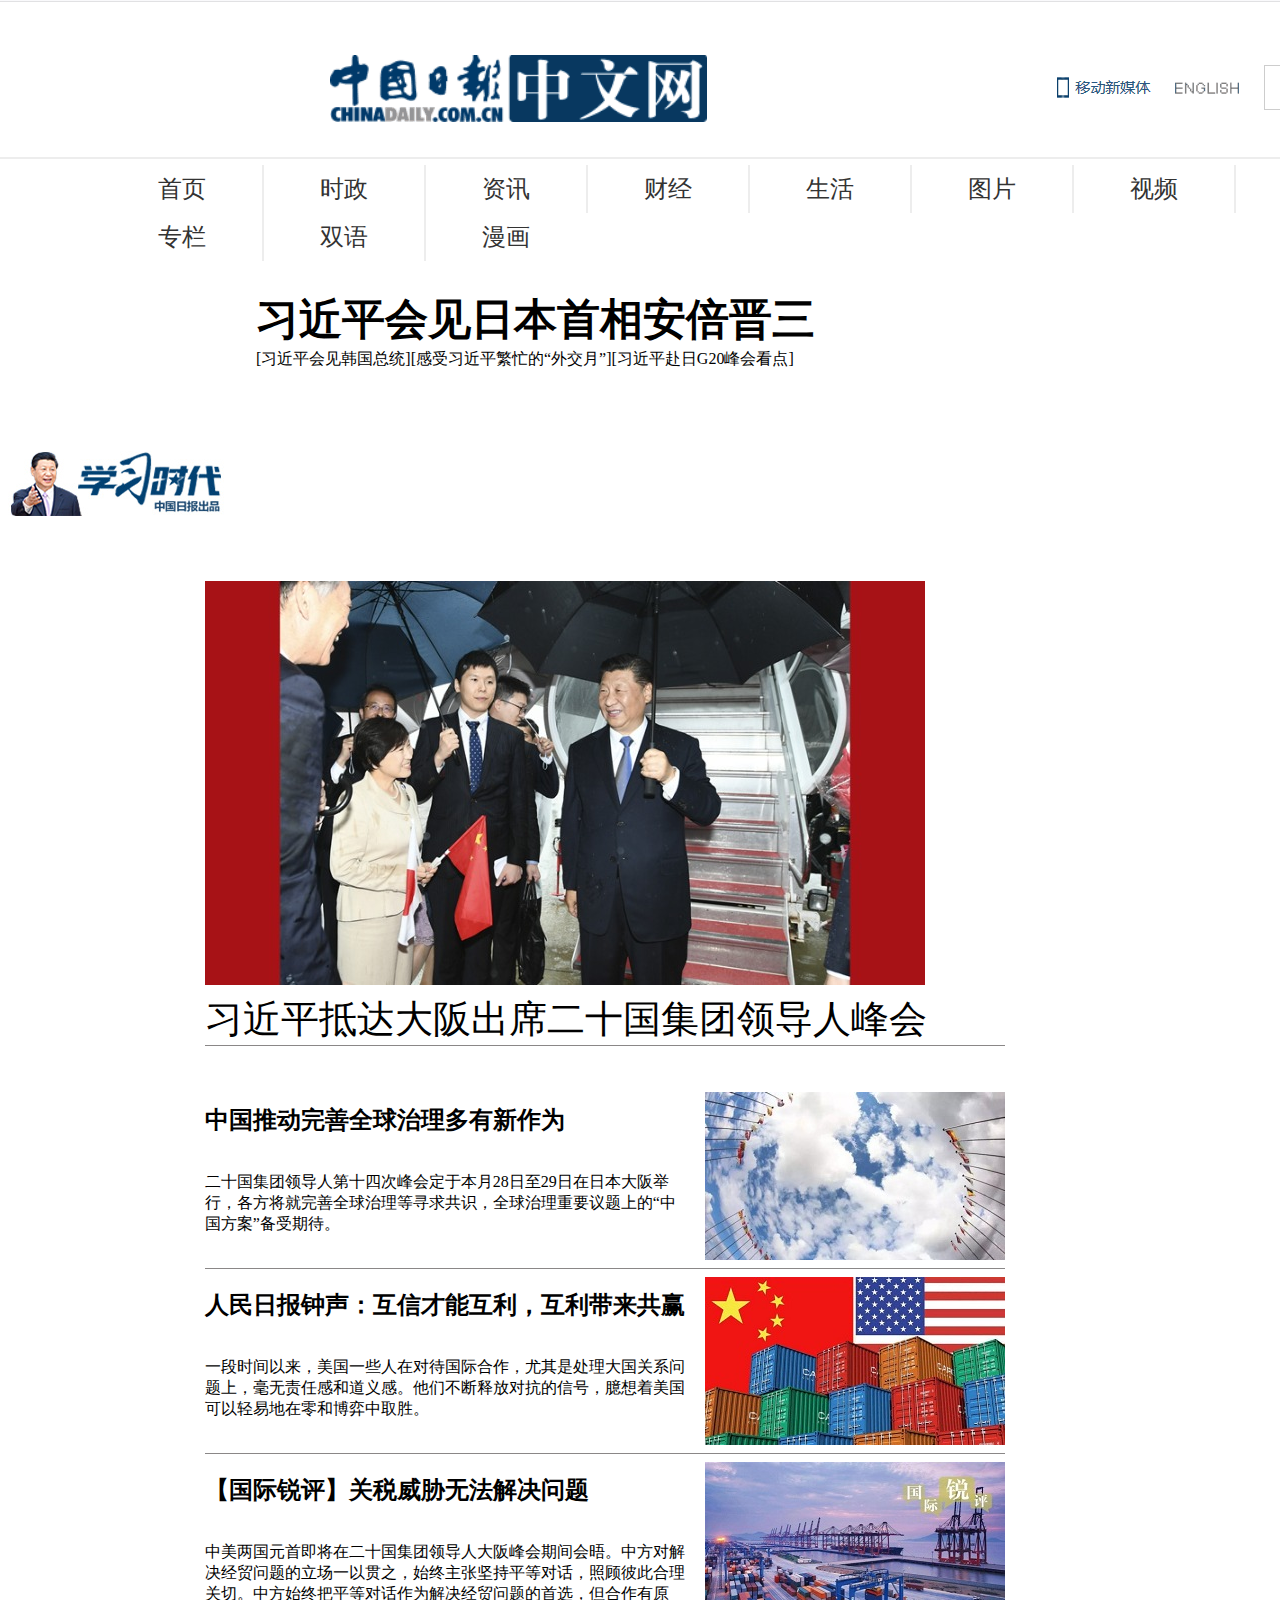
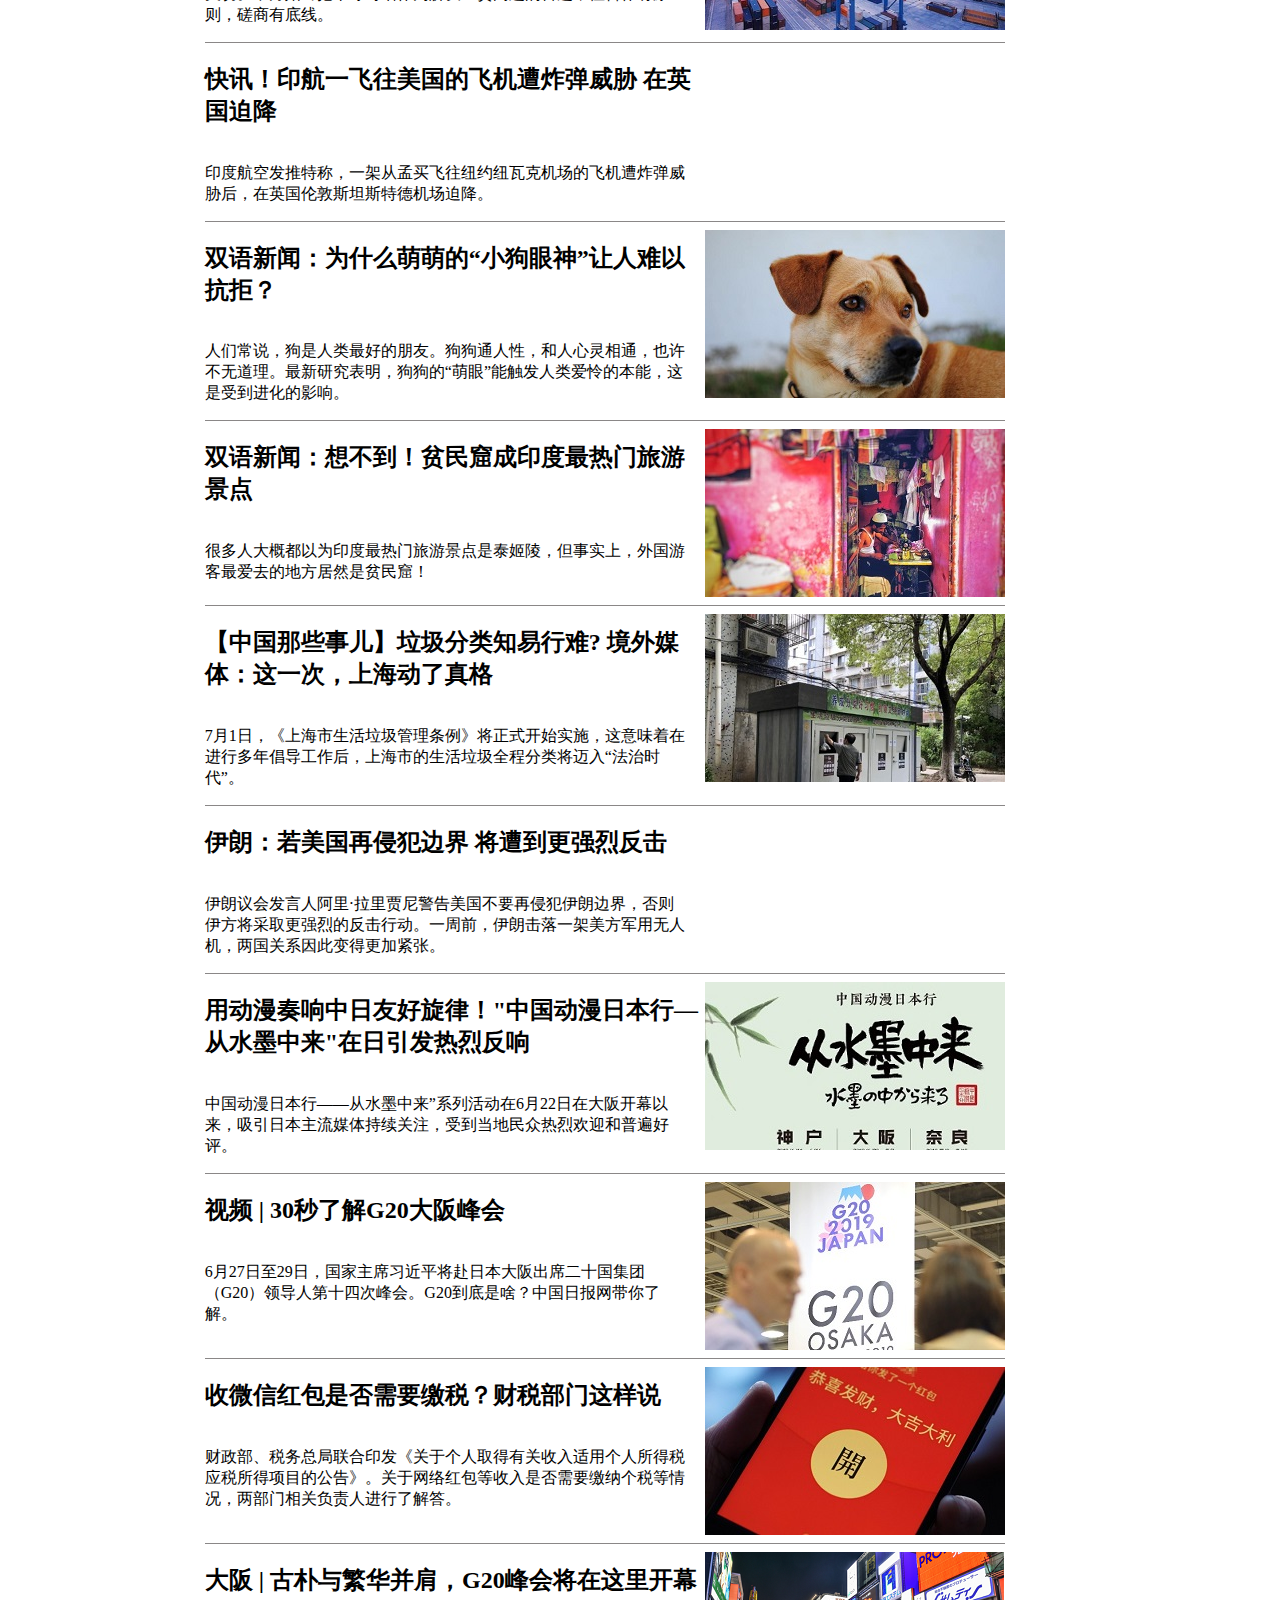
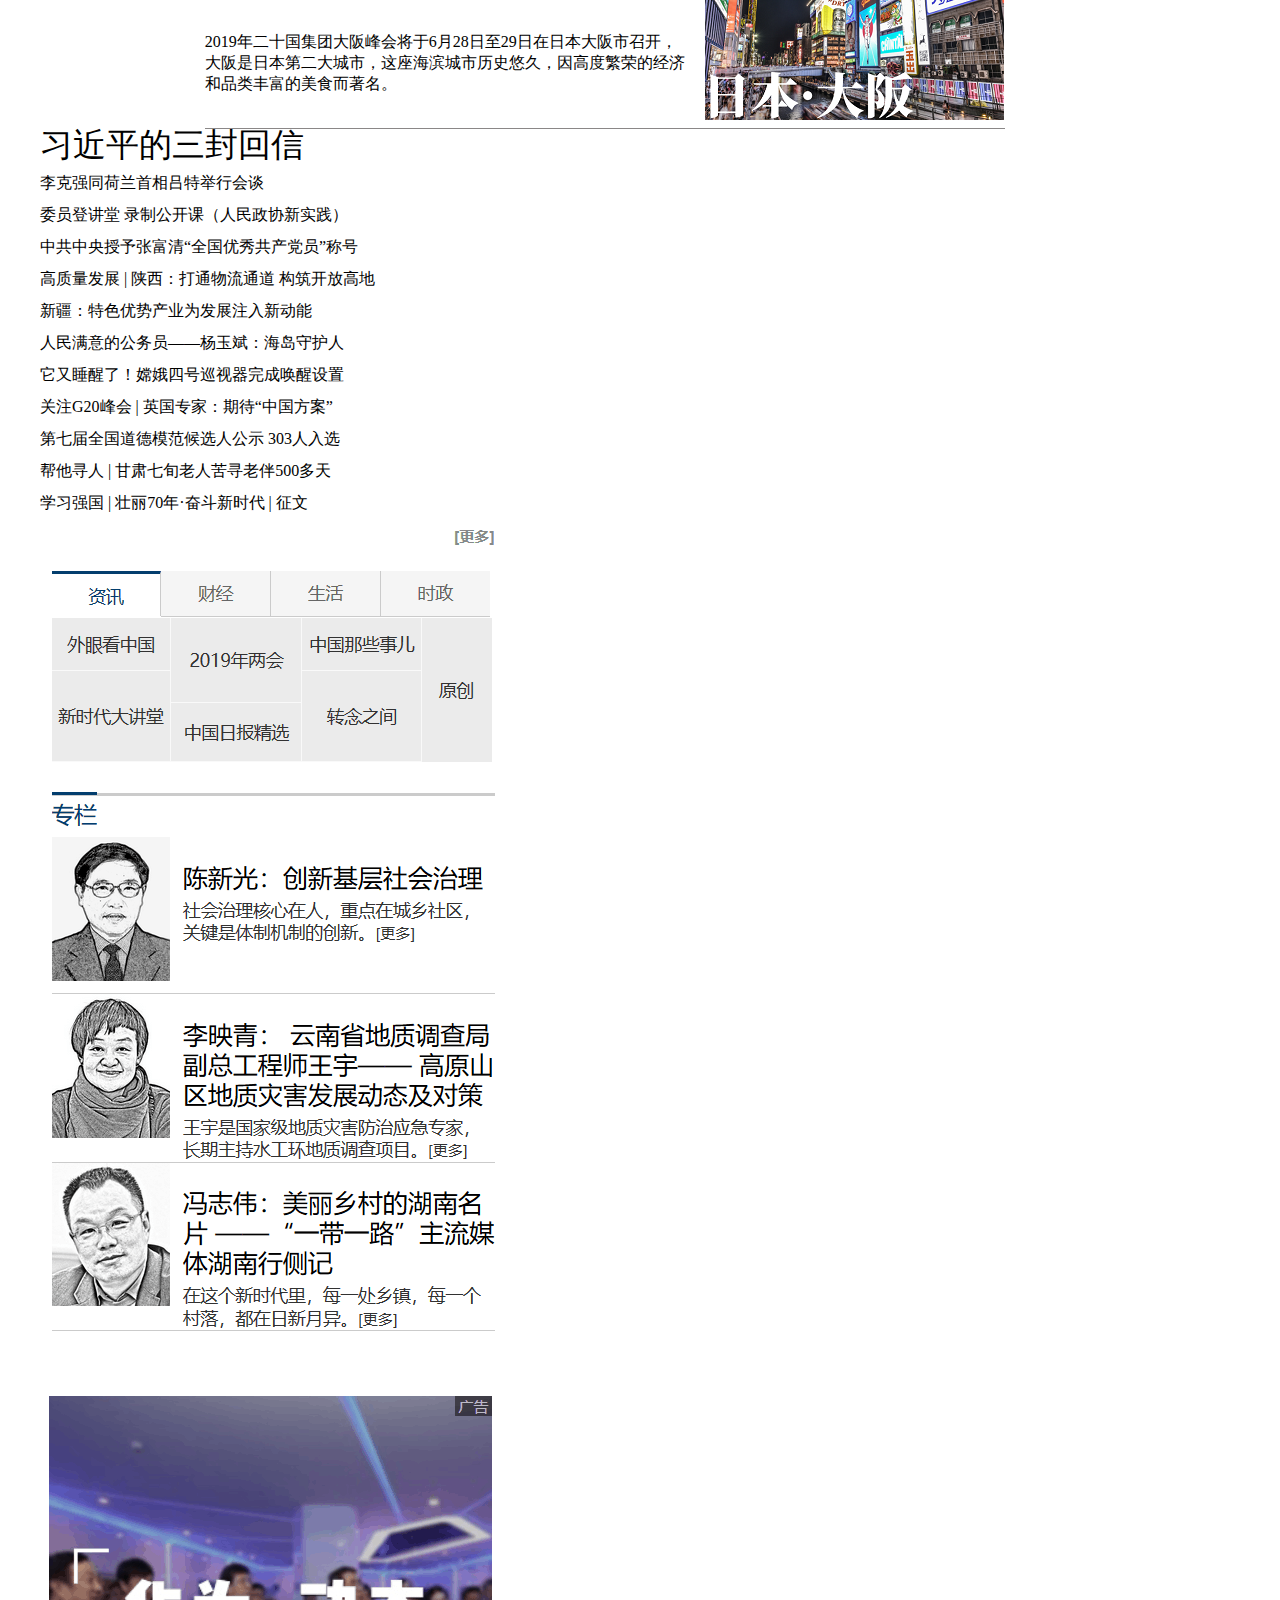
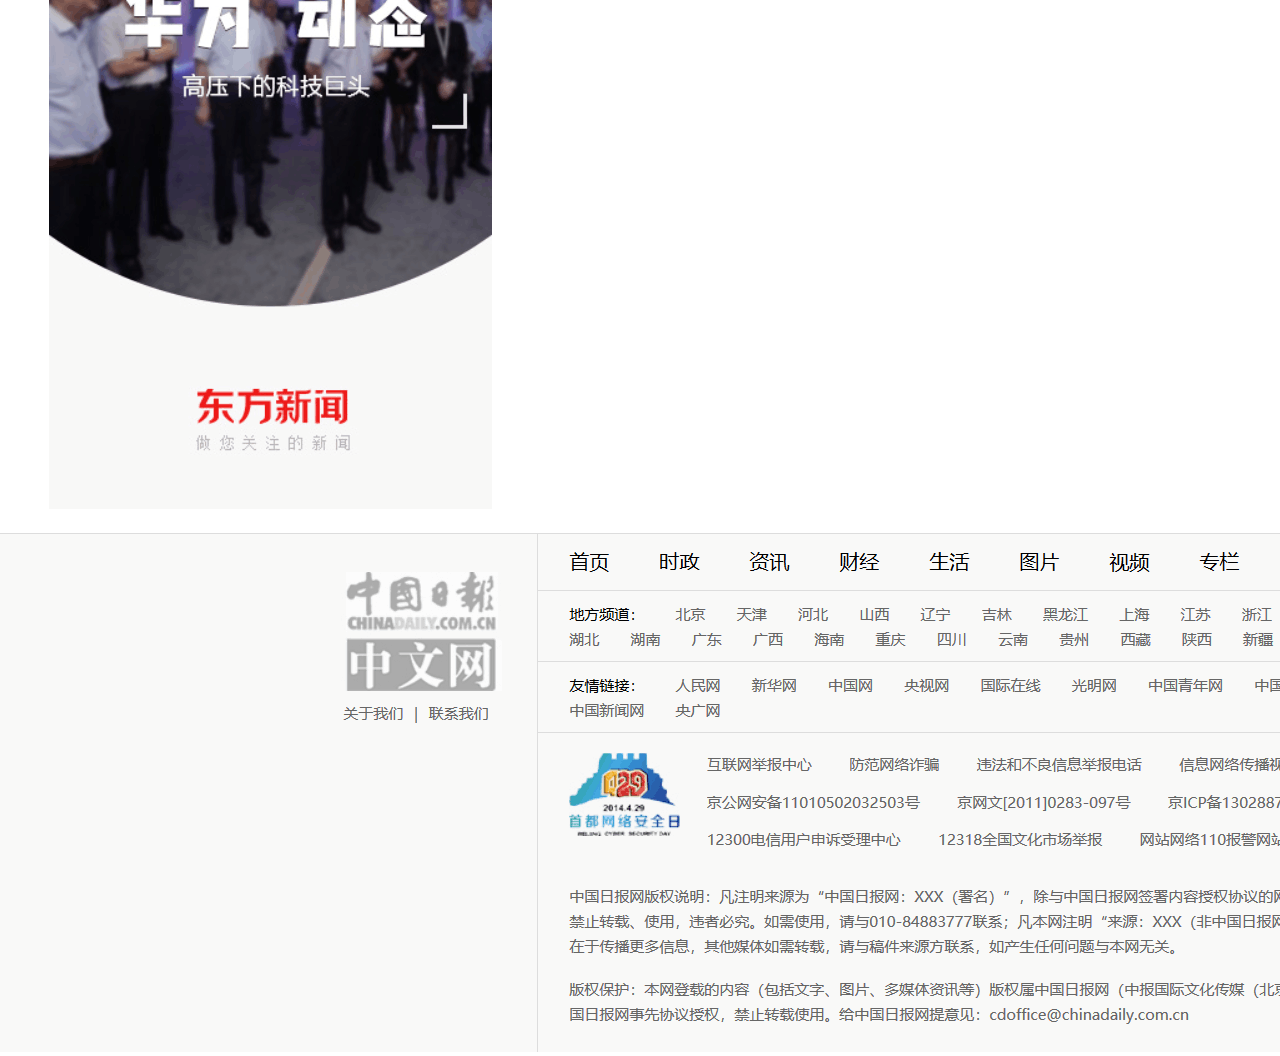
<file: content-1.html>
<!DOCTYPE html>
<html lang="en">
<head>
    <meta charset="UTF-8">
        <meta http-equiv="Content-Type" content="text/html; charset=utf-8" />
        <meta name="viewport" content="width=device-width, initial-scale=1.0, minimum-scale=1.0, maximum-scale=1.0, user-scalable=no" />
        <meta http-equiv="X-UA-Compatible" content="IE=Edge,chrome=1" />
        <title>中国日报网-传播中国，影响世界</title>
        <link rel="stylesheet" href="./css/contet-1.css">
</head>
<body>     
      <div class="logo">
       <image src="./image/logo.png" alt="">
       </div>
          <div class="header">
            <ul class="top_nav">
              <li>
                <a href="./content-1.html">首页</a>
              </li>
              <li>
                <a href="./content-5.html">时政</a>
                <ul>
                  <li>时政新闻</li>
                  <li>评论频道</li>
                  <li>核心解读</li>                  
                  <li>老外谈</li>
                  <li>理论频道</li>
                  <li>海外观察</li>
                </ul>
              </li>
              <li>
                <a href="./content-8.html">资讯</a>
                <ul>
                  <li>独家</li>
                  <li>地方频道</li>
                  <li>中国日报精选</li>                  
                  <li>中国日报专稿</li>
                  <li>外眼看中国</li>
                  <li>中国那些事儿</li>
                </ul>
              </li>
              <li>
                  <a href="./content-3.html">财经</a>
                <ul>
                    <li>独家</li>
                    <li>金融</li>
                    <li>科技</li>
                    <li>房产</li>
                    <li>企业</li>
                  </ul>
              </li>
              <li>
                <a href="./content-10.html">生活</a>
                <ul>
                  <li>文化</li>
                  <li>旅游</li>
                  <li>公益</li>
                  <li>创新中国</li>
                </ul>
              </li>
              <li>
                <a href="./content-7.html">图片</a>
              </li>              
              <li>
                <a href="./content-4.html">视频</a>
              </li>              
              <li>
                <a href="./content-9.html">专栏</a>
                <ul>
                  <li>天下专栏</li>
                  <li>站长专栏</li>
                  <li>转念之间</li>
                </ul>
              </li>              
              <li>
                <a href="./content-2.html">双语</a>
              </li>             
               <li>
                <a href="./content-6.html">漫画</a>
              </li>
            </ul>
          </div>
    <div class="wrapper-left">
          <span class="toutiao">习近平会见日本首相安倍晋三</span>
    <dt></dt>
    <span class="yaowen">[习近平会见韩国总统][感受习近平繁忙的“外交月”][习近平赴日G20峰会看点]</span>
  </div>
  <div class="wrapper-right">
    <img src="./image/学习时代.jpg" alt="">
  </div>
  <div class="rightfloat">
      <img src="./image/悬浮图片1.jpg" alt="">
      <dt></dt>
      <img src="./image/悬浮图片2.png" alt="">
  </div>
  <div class="content-left">
    <img src="./image/抵达大阪.jpeg" alt="">
<dt></dt>
    <p>习近平抵达大阪出席二十国集团领导人峰会</p>
    <div>       <img src="./image/contentleft-1.jpeg" alt="">
       <h2>中国推动完善全球治理多有新作为</h2>
       <p>二十国集团领导人第十四次峰会定于本月28日至29日在日本大阪举行，各方将就完善全球治理等寻求共识，全球治理重要议题上的“中国方案”备受期待。</p>

    </div>
    <div>       <img src="./image/contentleft-2.jpeg" alt="">
      <h2>人民日报钟声：互信才能互利，互利带来共赢</h2>
      <p>一段时间以来，美国一些人在对待国际合作，尤其是处理大国关系问题上，毫无责任感和道义感。他们不断释放对抗的信号，臆想着美国可以轻易地在零和博弈中取胜。</p>
    </div>    
    <div>       <img src="./image/contentleft-3.jpeg" alt="">
        <h2>【国际锐评】关税威胁无法解决问题</h2>
        <p>中美两国元首即将在二十国集团领导人大阪峰会期间会晤。中方对解决经贸问题的立场一以贯之，始终主张坚持平等对话，照顾彼此合理关切。中方始终把平等对话作为解决经贸问题的首选，但合作有原则，磋商有底线。</p>
     </div>
     <div>
       <h2 class="jiuzheng">快讯！印航一飞往美国的飞机遭炸弹威胁 在英国迫降</h2>
       <p>印度航空发推特称，一架从孟买飞往纽约纽瓦克机场的飞机遭炸弹威胁后，在英国伦敦斯坦斯特德机场迫降。 </p>
     </div>
     <div>       <img src="./image/contentleft-4.jpeg" alt="">
        <h2>双语新闻：为什么萌萌的“小狗眼神”让人难以抗拒？</h2>
        <p>人们常说，狗是人类最好的朋友。狗狗通人性，和人心灵相通，也许不无道理。最新研究表明，狗狗的“萌眼”能触发人类爱怜的本能，这是受到进化的影响。</p>
     </div>
     <div>       <img src="./image/contentleft-5.jpeg" alt="">
       <h2>双语新闻：想不到！贫民窟成印度最热门旅游景点</h2>
       <p>很多人大概都以为印度最热门旅游景点是泰姬陵，但事实上，外国游客最爱去的地方居然是贫民窟！</p>
     </div>
     <div>       <img src="./image/contentleft-6.jpeg" alt="">
        <h2>【中国那些事儿】垃圾分类知易行难? 境外媒体：这一次，上海动了真格</h2>
        <p>7月1日，《上海市生活垃圾管理条例》将正式开始实施，这意味着在进行多年倡导工作后，上海市的生活垃圾全程分类将迈入“法治时代”。</p>
     </div>
     <div class="jiuzheng">
       <h2>伊朗：若美国再侵犯边界 将遭到更强烈反击</h2>
       <p>伊朗议会发言人阿里·拉里贾尼警告美国不要再侵犯伊朗边界，否则伊方将采取更强烈的反击行动。一周前，伊朗击落一架美方军用无人机，两国关系因此变得更加紧张。</p>
     </div>    
     <div>       <img src="./image/contentleft-7.jpeg" alt="">
         <h2>用动漫奏响中日友好旋律！"中国动漫日本行—从水墨中来"在日引发热烈反响</h2>
         <p>中国动漫日本行——从水墨中来”系列活动在6月22日在大阪开幕以来，吸引日本主流媒体持续关注，受到当地民众热烈欢迎和普遍好评。</p>
      </div>
      <div>       <img src="./image/contentleft-8.jpeg" alt="">
        <h2>视频 | 30秒了解G20大阪峰会</h2>
       <p>6月27日至29日，国家主席习近平将赴日本大阪出席二十国集团（G20）领导人第十四次峰会。G20到底是啥？中国日报网带你了解。</p>
      </div>
      <div>       <img src="./image/contentleft-9.jpeg" alt="">
         <h2>收微信红包是否需要缴税？财税部门这样说</h2>
         <p>财政部、税务总局联合印发《关于个人取得有关收入适用个人所得税应税所得项目的公告》。关于网络红包等收入是否需要缴纳个税等情况，两部门相关负责人进行了解答。</p>
      </div>
      <div>       <img src="./image/contenyleft-10.jpeg" alt="">
        <h2>大阪 | 古朴与繁华并肩，G20峰会将在这里开幕</h2>
        <p>2019年二十国集团大阪峰会将于6月28日至29日在日本大阪市召开，大阪是日本第二大城市，这座海滨城市历史悠久，因高度繁荣的经济和品类丰富的美食而著名。</p>
      </div>
  </div>
  <div class="content-right">
   <span>习近平的三封回信</span>
   <dt></dt>
   <span>李克强同荷兰首相吕特举行会谈</span>
   <dt></dt>
   <span>委员登讲堂 录制公开课（人民政协新实践）</span>
   <dt></dt>
   <span>中共中央授予张富清“全国优秀共产党员”称号</span>
   <dt></dt>
   <span>高质量发展 | 陕西：打通物流通道 构筑开放高地</span>
   <dt></dt>
   <span>新疆：特色优势产业为发展注入新动能</span>
   <dt></dt>
   <span>人民满意的公务员——杨玉斌：海岛守护人</span>
   <dt></dt>
   <span>它又睡醒了！嫦娥四号巡视器完成唤醒设置</span>
   <dt></dt>
   <span>关注G20峰会 | 英国专家：期待“中国方案”</span>
   <dt></dt>
   <span>第七届全国道德模范候选人公示 303人入选</span>
   <dt></dt>
   <span>帮他寻人 | 甘肃七旬老人苦寻老伴500多天</span>
   <dt></dt>
   <span>学习强国 | 壮丽70年·奋斗新时代 | 征文</span>
   <img src="./image/contentright.png" alt="">
   <img src="./image/contentright-2.png" alt="">
  </div>
<div class="bottom"><img src="./image/bottom.png" alt=""></div>
</body>
</html>
</file>
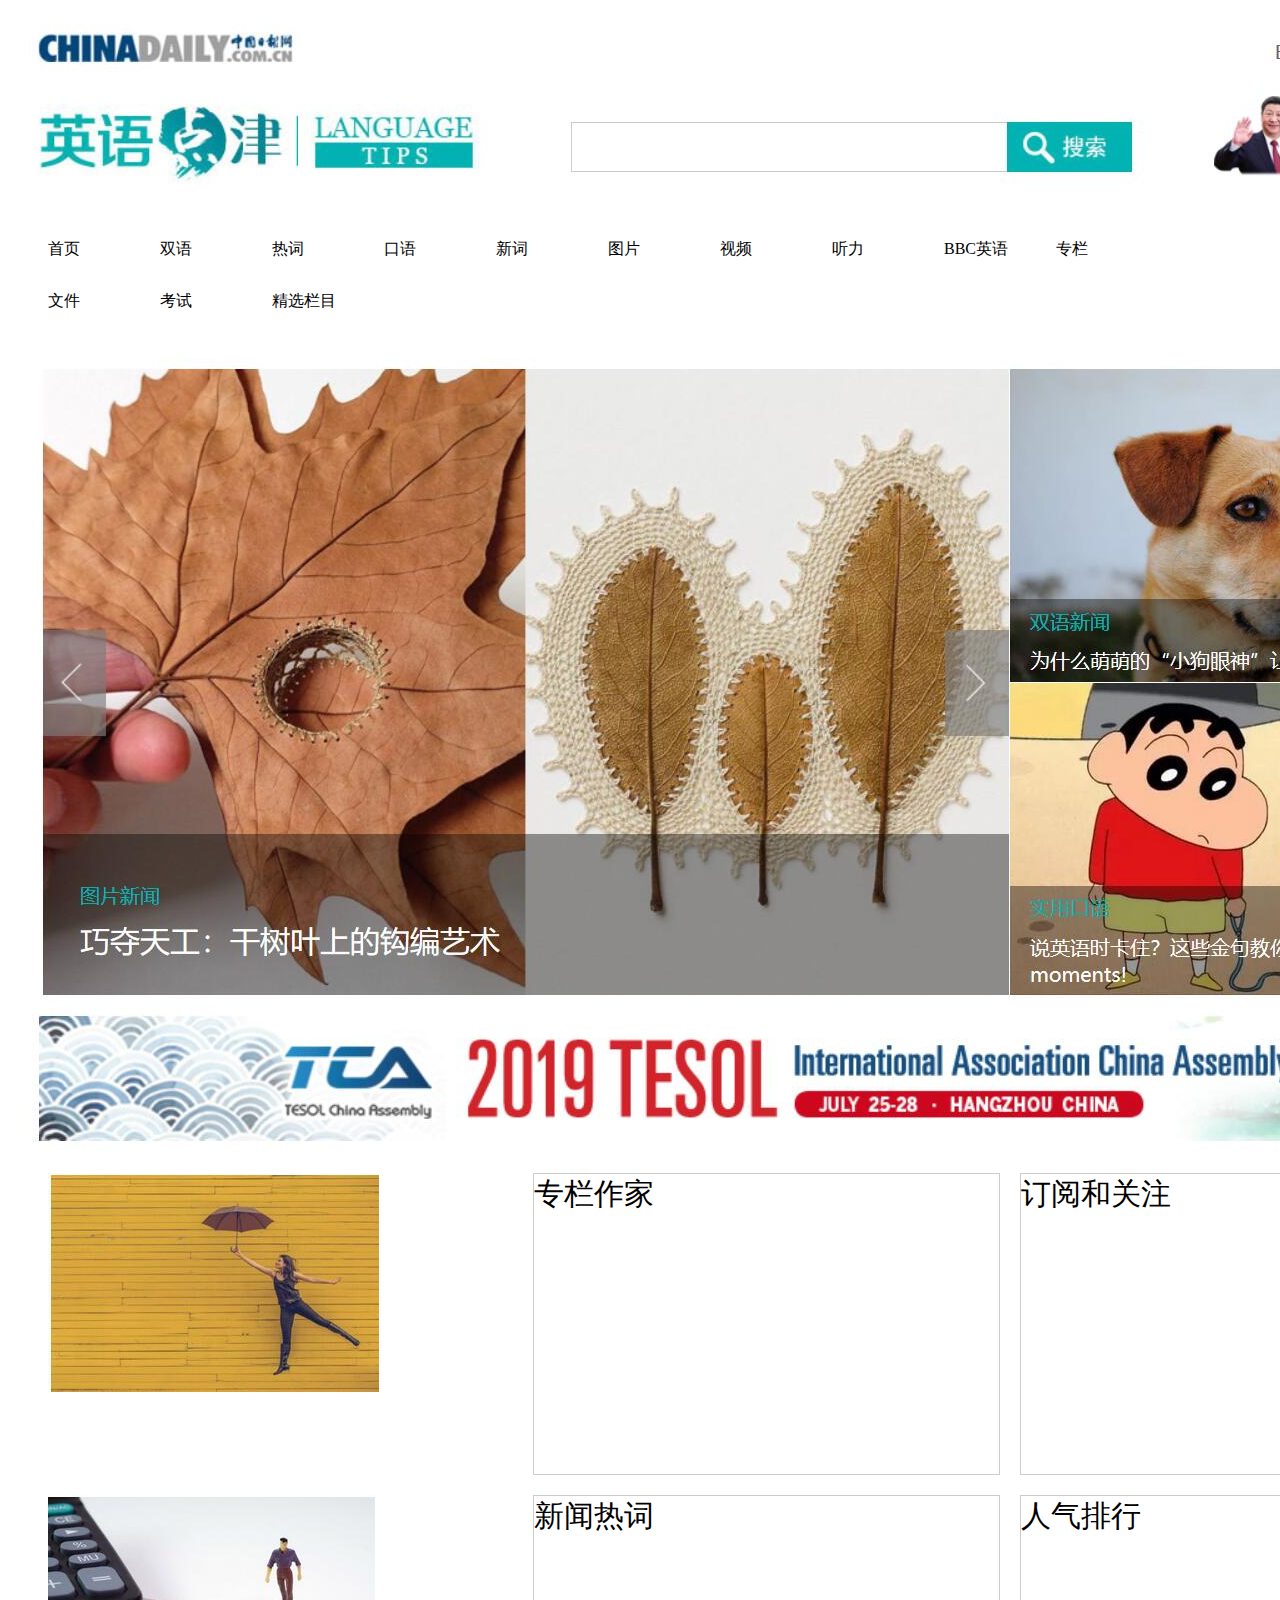
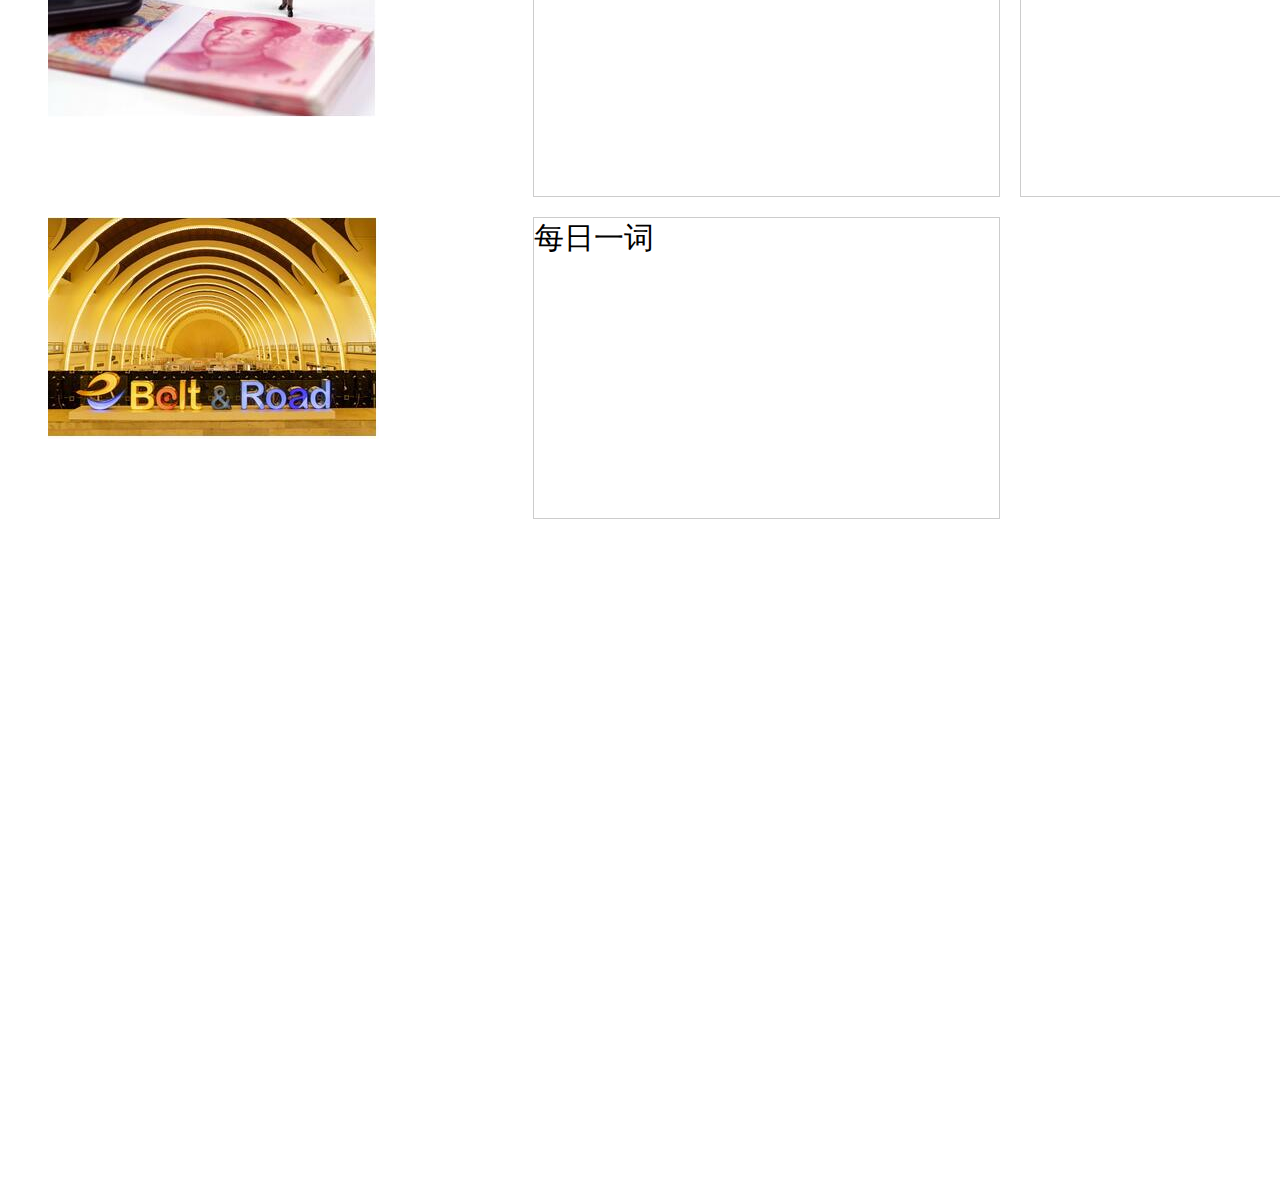
<file: content-2.html>
<!DOCTYPE html>
<html lang="en">
<head>
  <meta charset="UTF-8">
  <meta name="viewport" content="width=device-width, initial-scale=1.0">
  <meta http-equiv="X-UA-Compatible" content="ie=edge">
  <title>中国日报网英语点津_Language Tips</title>
  <link rel="stylesheet" href="./css/content-2.css">
  <style>
  ul {
      list-style: none;
    }
 .products > li {
      float: left;
      height:30px;
      width: 90px;
      margin-right: 22px;
      margin-bottom: 22px;
    }
    .products::after {
      content: "";
      display:block;
      clear: both;
    }
    ul {
      list-style: none;
    }
    .content {
      width: 1600px;
      background-color: lightgray;
    }
    .contnent::after {
      content: "";
      display:block;
      clear: both;
    }
    .content > li {
      float: left;
      height:300px;
      width:465px;
      margin-right: 20px;
      margin-bottom: 20px;
      background-color:white;
    }
    .content > li:nth-child(3n) {
      margin-right: 0;
    } 
  </style>
</head>
<body>
  <div>
  <img src="./image/zy1.jpg" alt=""></div>
  <div>
  <ul class="products">
      <li>首页</li>
      <li>双语</li>
      <li>热词</li>
      <li>口语</li>
      <li>新词</li>
      <li>图片</li>
      <li>视频</li>
      <li>听力</li>
      <li>BBC英语</li>
      <li>专栏</li>
      <li>文件</li>
      <li>考试</li>
      <li>精选栏目</li></ul></div>
  <div><img src="./image/zy2.jpg" alt=""></div>
  <div><img src="./image/zy3.jpg" alt=""></div>
  <div>
  <ul class="content">
    <li><img src="./image/zy4.jpg" alt=""></li>
    <li id="t1">专栏作家</li>
    <li id="t2">订阅和关注</li>
    <li><img src="./image/zy5.jpg" alt=""></li>
    <li id="t3">新闻热词</li>
    <li id="t4">人气排行</li>
    <li><img src="./image/zy6.jpg" alt=""></li>
    <li id="t5">每日一词</li>
    <li></li>
    <li></li>
    <li></li>
    <li></li>
  </ul>
  </div>
</body>
</html>
</file>
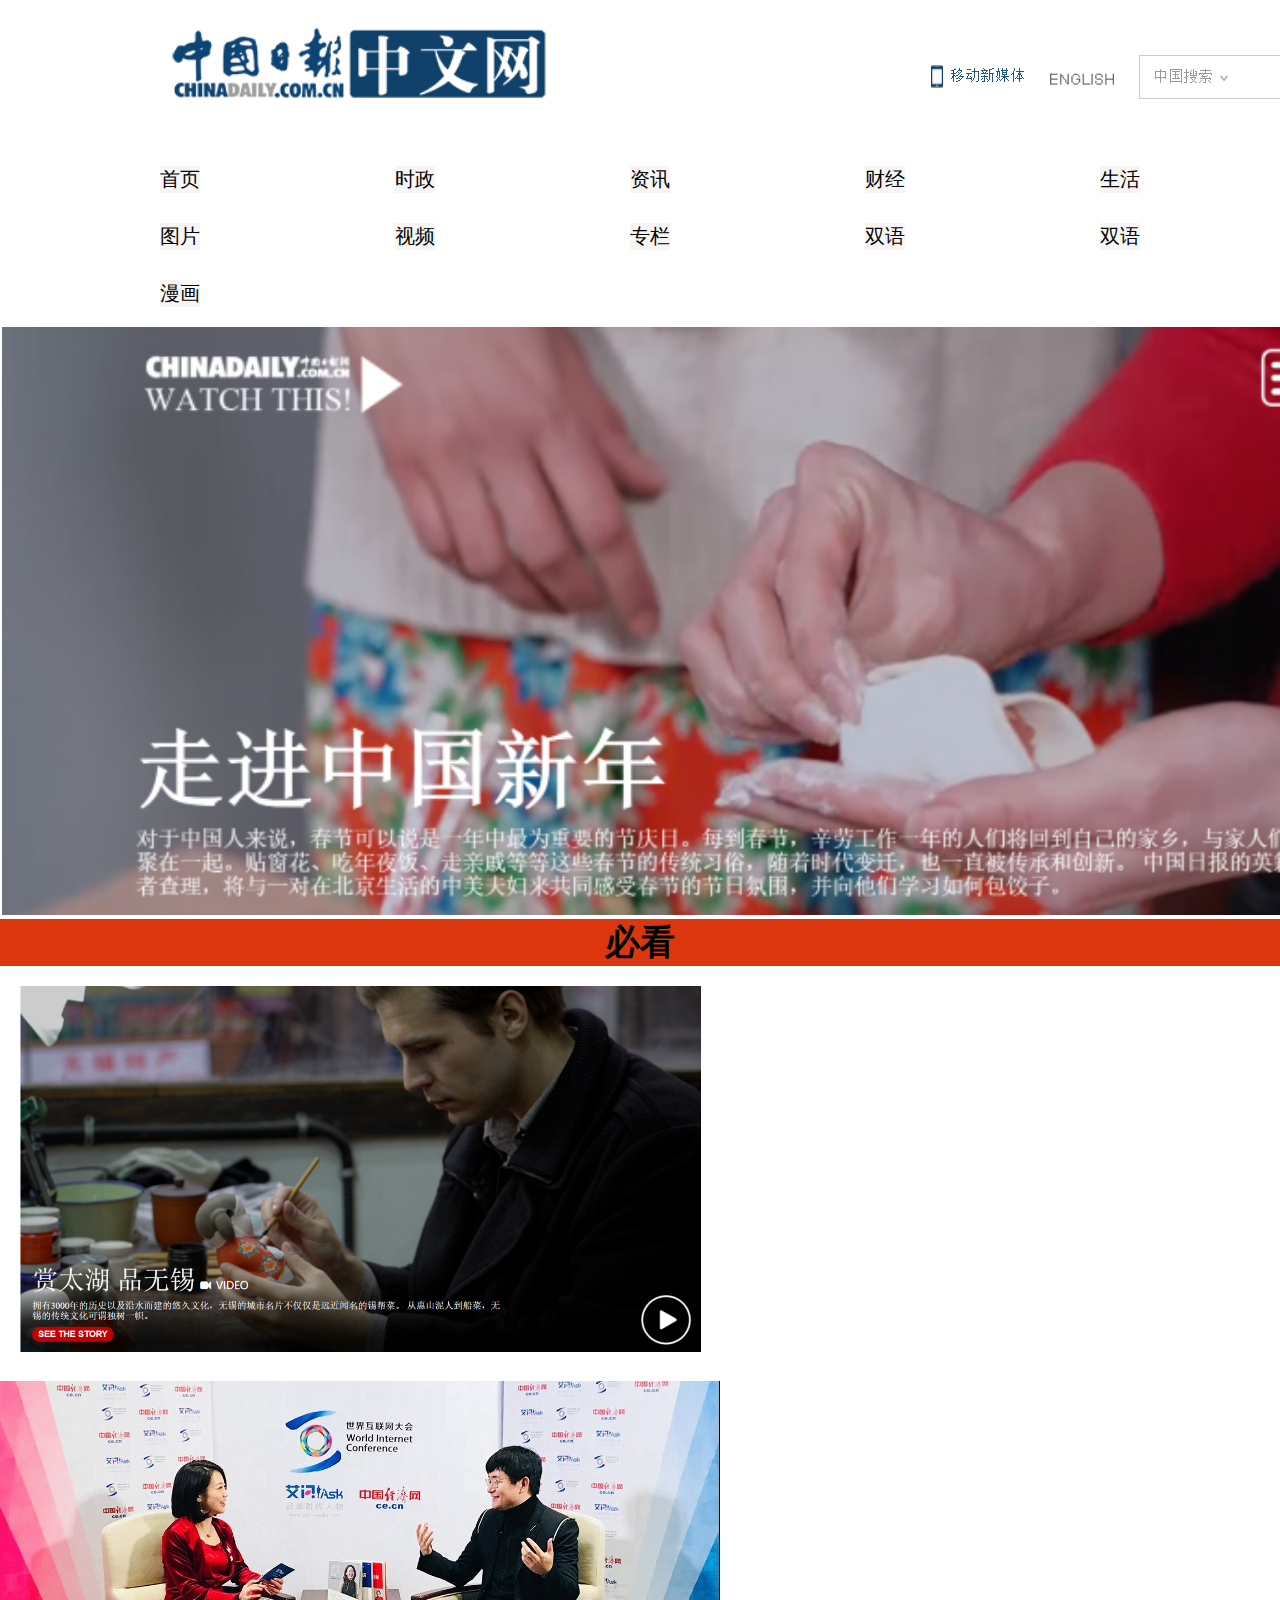
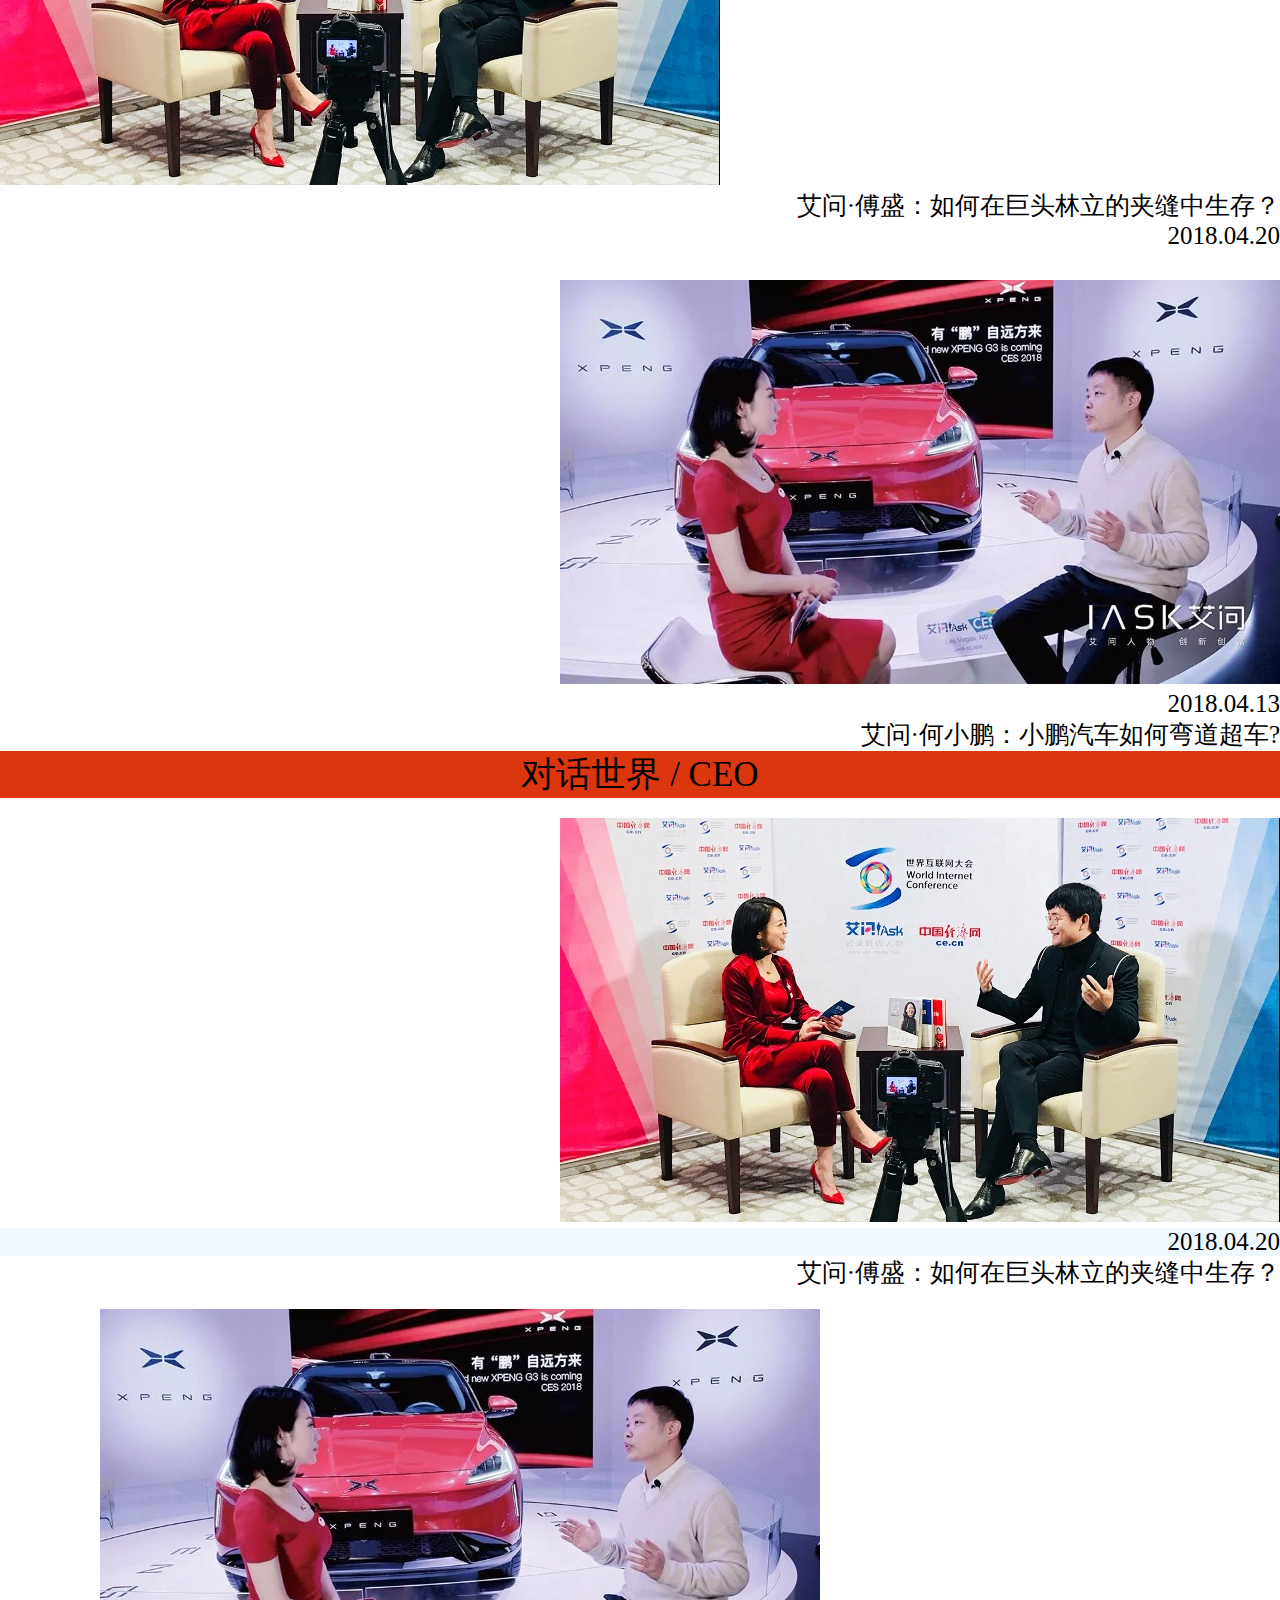
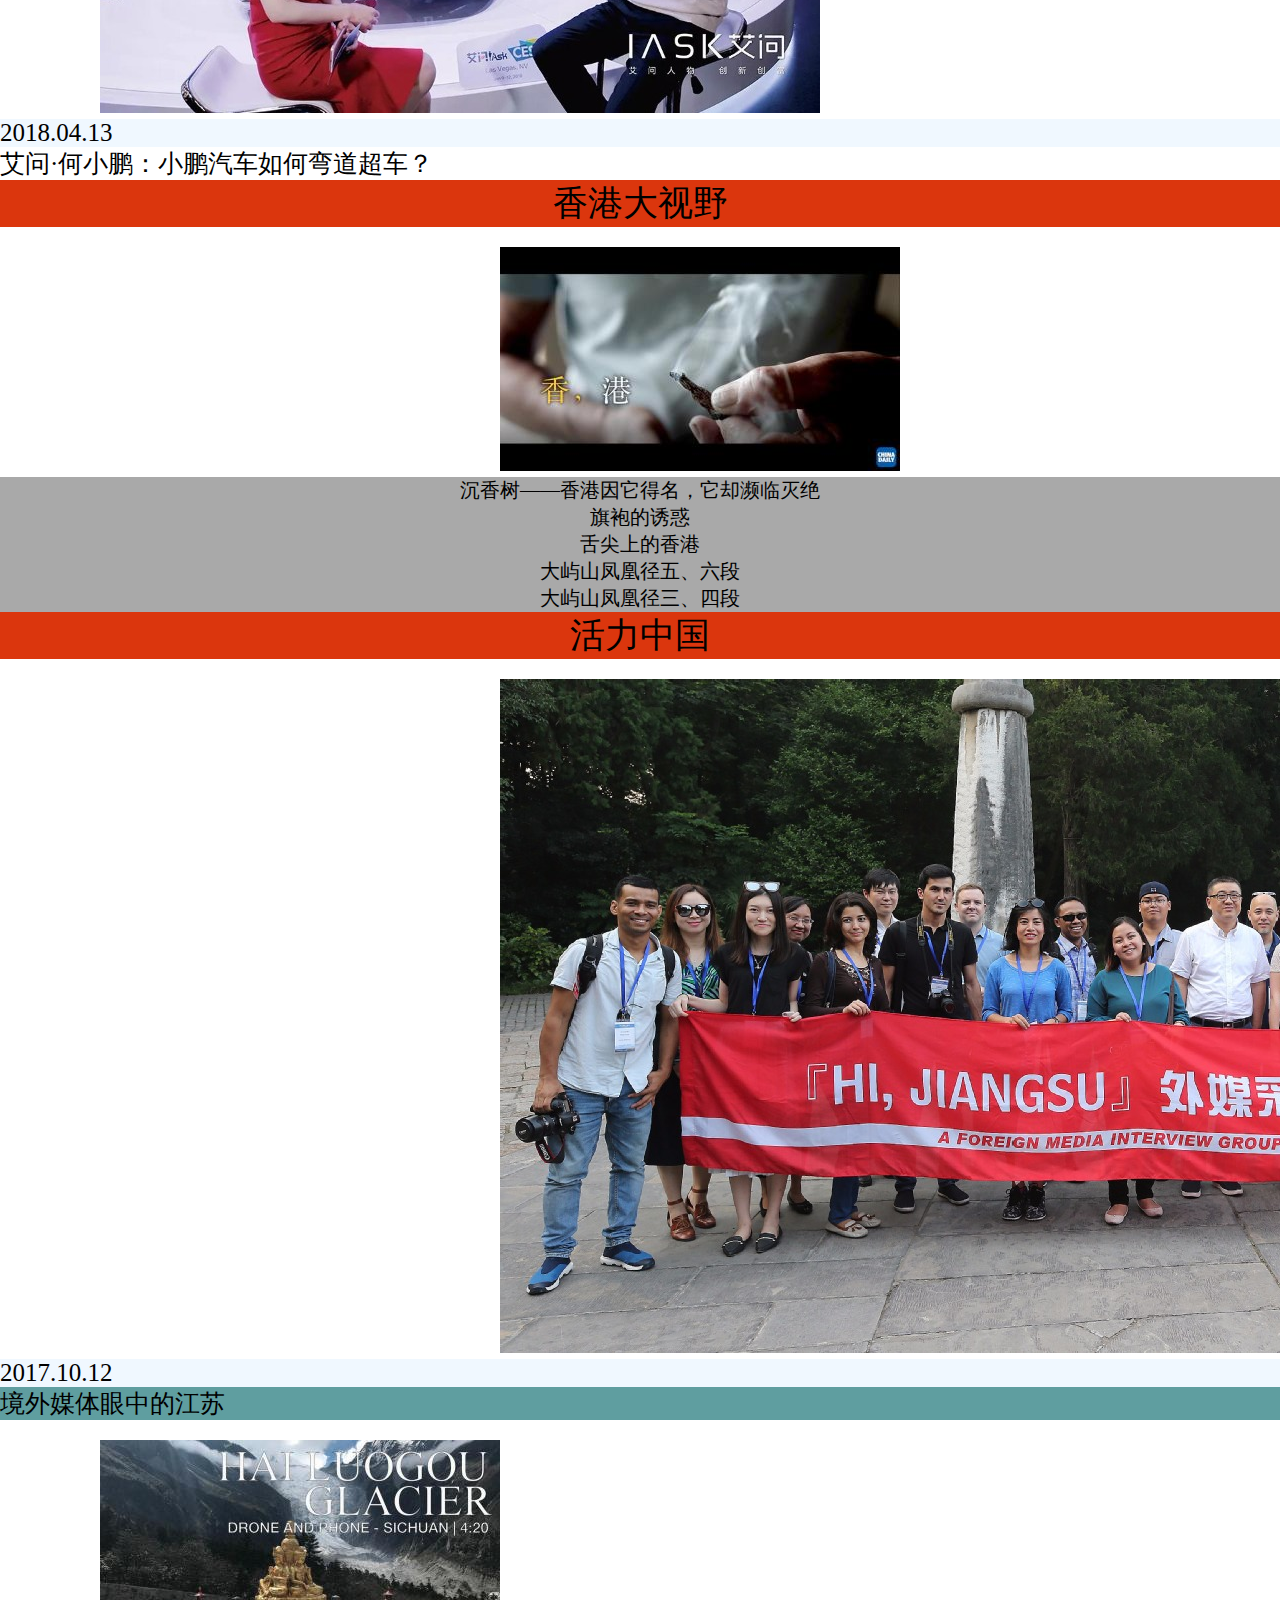
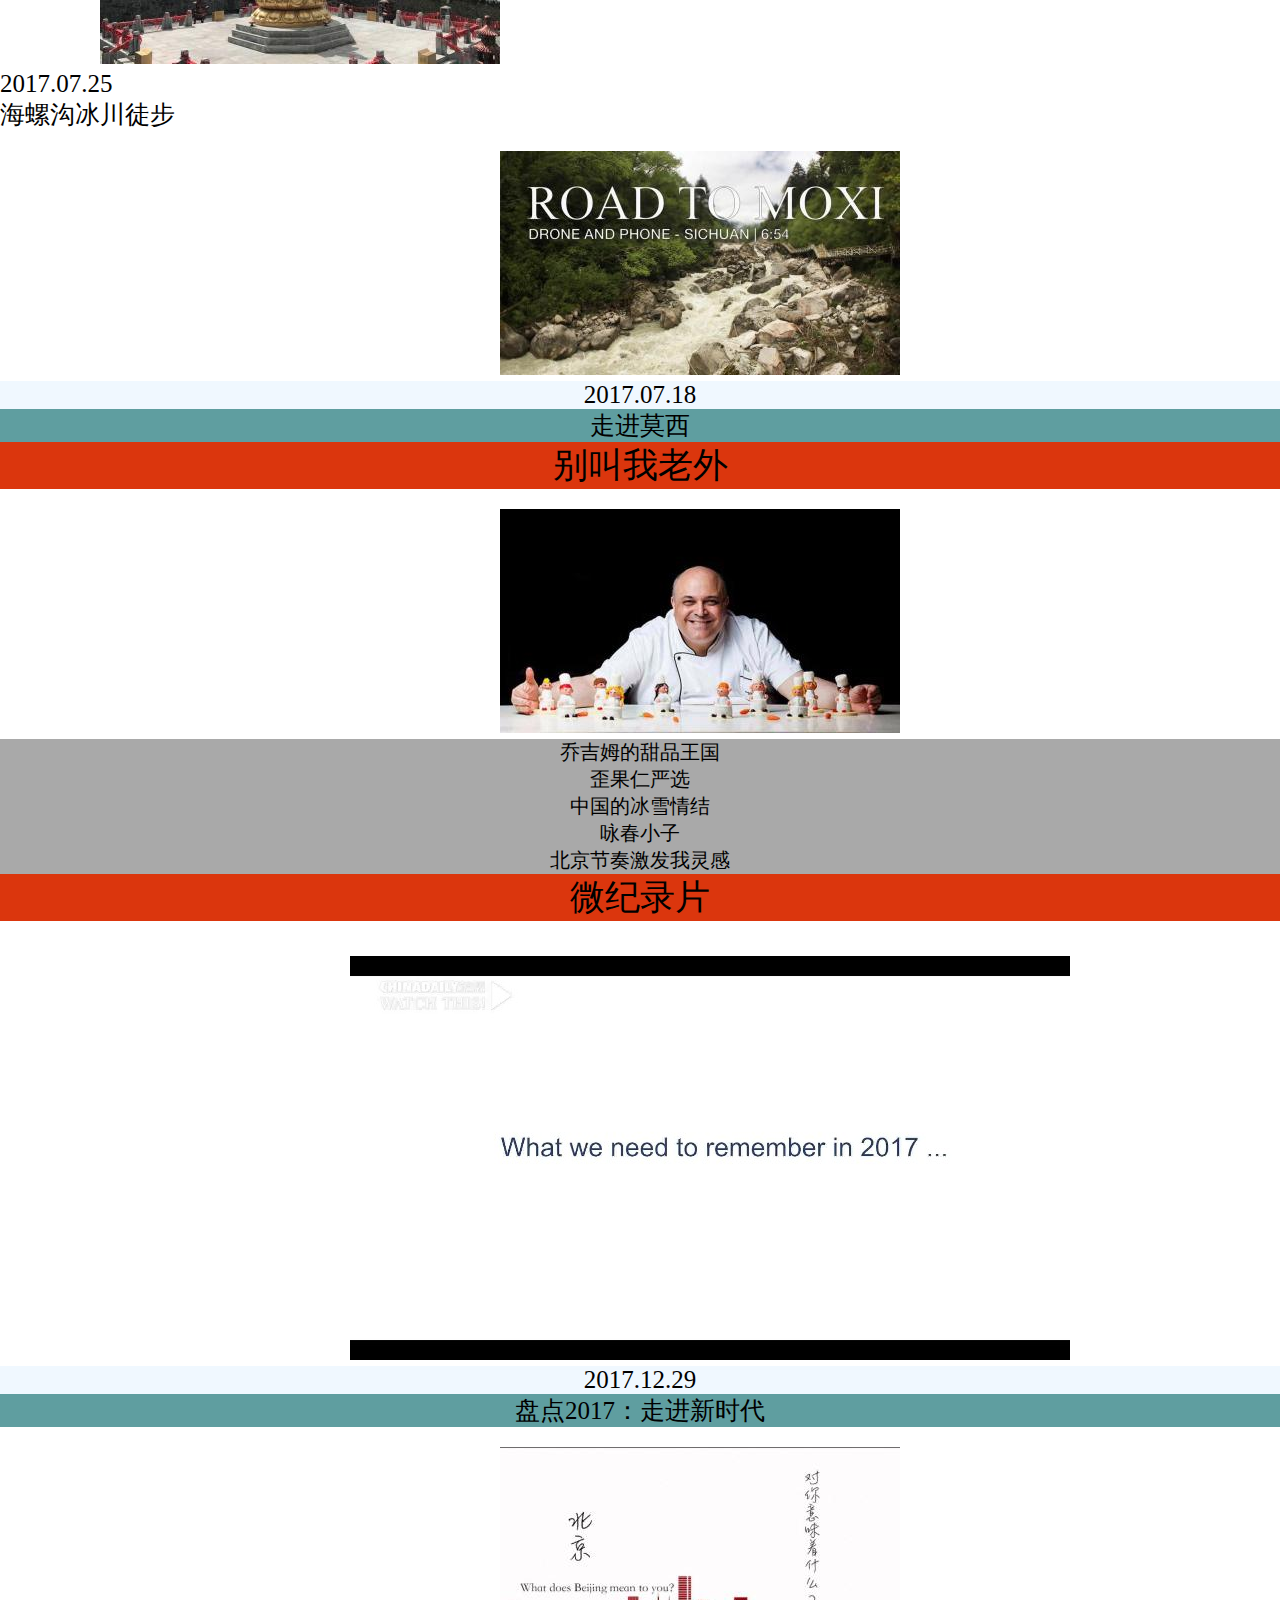
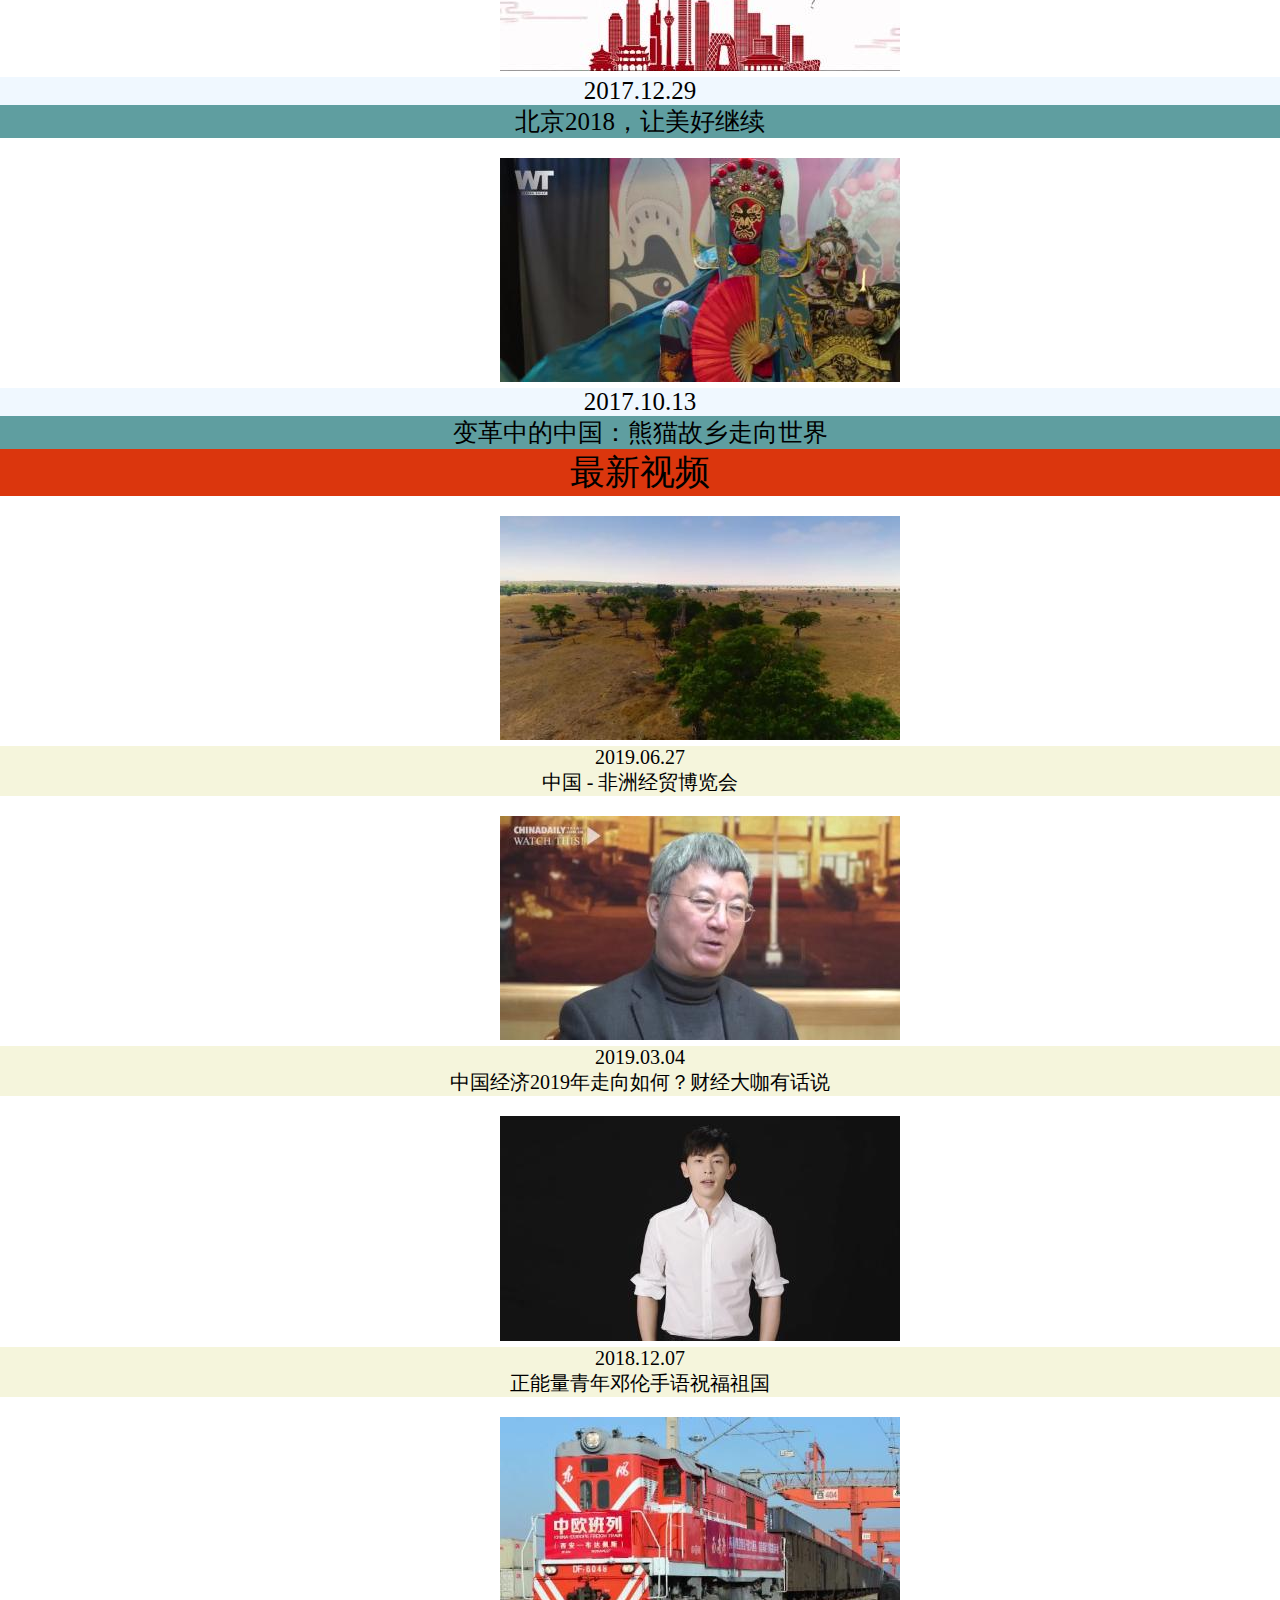
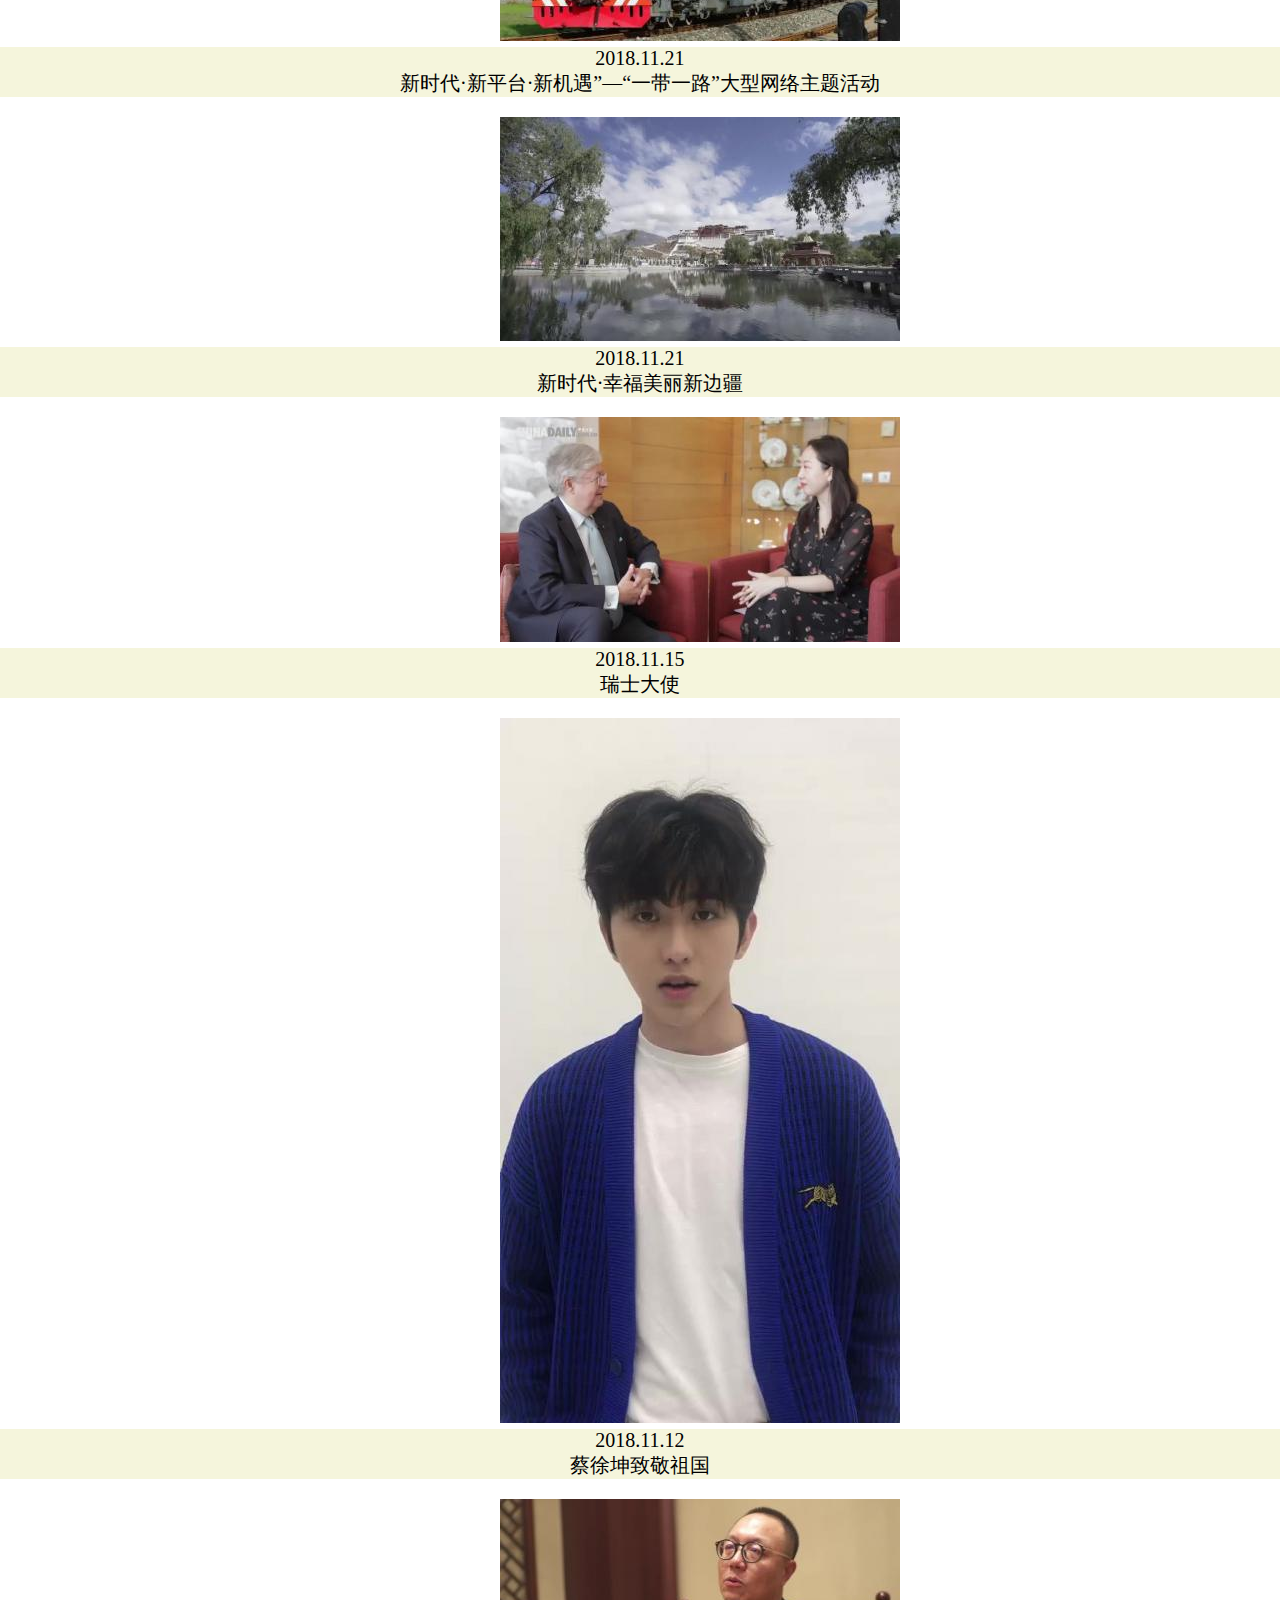
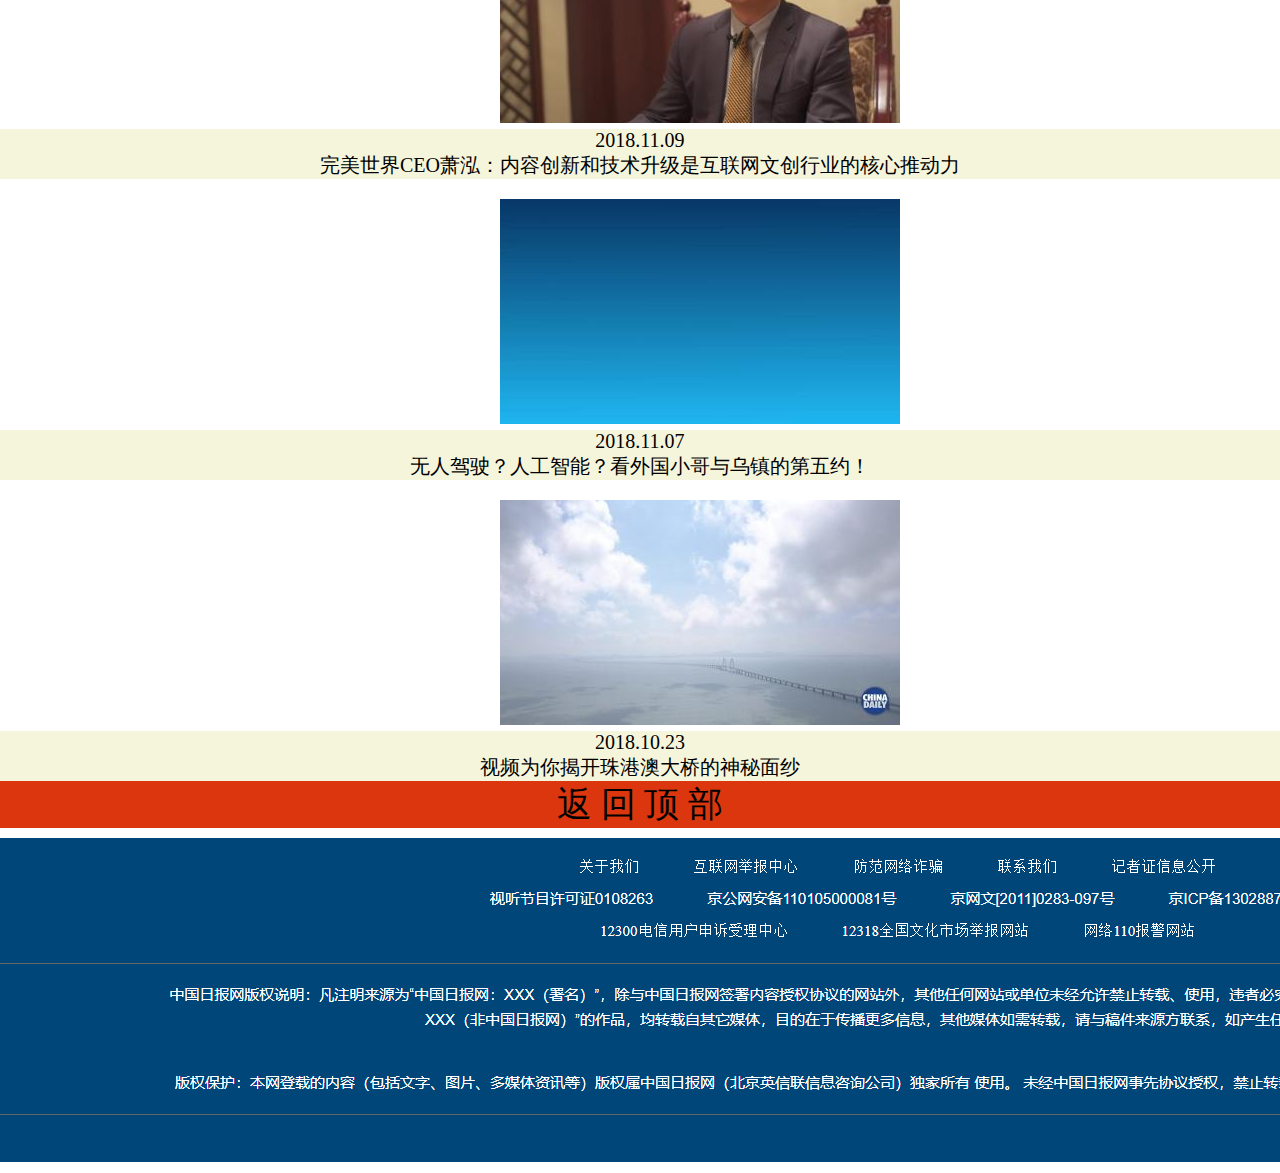
<file: content-4.html>
<!DOCTYPE html>
<html lang="en">
<head>
    <meta charset="UTF-8">
    <meta name="viewport" content="width=device-width, initial-scale=1.0">
    <meta http-equiv="X-UA-Compatible" content="ie=edge">
    <title>中国日报视频</title>
    <link rel="stylesheet" href="./css/content-4.css">
</head>
<body>

  <div class="container">
   <!-- 头部 -->
     <div class="logo"><img src="./image/图1.png"></div>
     <ul>
     <li class="list">首页</li>
     <li class="list">时政</li>
     <li class="list">资讯</li>
     <li class="list">财经</li>
     <li class="list">生活</li> 
     <li class="list">图片</li>
     <li class="list">视频</li>
     <li class="list">专栏</li> 
     <li class="list">双语</li>
     <li class="list">双语</li>
     <li class="list">漫画</li>
     </ul>
     <div class="header"></div>
    <img class="photo" style="margin-left: 2px" src="./image/截图1.png">
    <h3 class="title2">必看</h3>
    <div class="3-p" align="left" style="width:100%;margin-bottom:5px;position:relative;">
   <img class="photo1" alt="" src="./image/截图2.png" />
 <img class="photo2" src="./image/图三.jpeg">
 <div class="mark1">艾问·傅盛：如何在巨头林立的夹缝中生存？</div>
 <div class="mark1"> <div class="blockymd">2018.04.20</div> 
    <img class="photo4" alt="" src="./image/视频图片4.jpeg" />
     <div class="mark1">2018.04.13</div>
    <div class="mark1"> 艾问·何小鹏：小鹏汽车如何弯道超车?</div>
    <div class="title2">对话世界 / CEO</div>
    <img class="photo3" alt="" src="./image/图三.jpeg" />
    <div class="block4">2018.04.20</div>
    <div>艾问·傅盛：如何在巨头林立的夹缝中生存？</div>
    <div class="profile-photo" align="left" style="width:100%;margin-bottom:5px;position:relative;">
    <img class="photo3" src="./image/视频图片4.jpeg" />
    <div class="block4">2018.04.13</div>
    <div> 艾问·何小鹏：小鹏汽车如何弯道超车？</div>
  
    <div class="title2" >香港大视野</div>
    <img class="photou" src="./image/视频图片香港.jpeg">
    <ul>
        <li class="liass">沉香树——香港因它得名，它却濒临灭绝</li>
        <li class="liass">旗袍的诱惑</li>
        <li class="liass">舌尖上的香港</li>
        <li class="liass">大屿山凤凰径五、六段</li>
        <li class="liass">大屿山凤凰径三、四段</li>
    </ul>
    <div class="title2">活力中国</div>
    <img class="photou" alt="" src="./image/视频图片江苏.jpeg" />
    <div class="block4">2017.10.12</div>
    <div class="blocktitle4">境外媒体眼中的江苏</div>
    <img class="photo3" src="./image/视频图片海螺沟.jpeg" />
    <div class="block5">2017.07.25</div>
    <div class="blocktitle5">海螺沟冰川徒步</div>
    <img class="photou" src="./image/视频图片莫西.jpeg" />
    <div class="block3">2017.07.18</div>
    <div class="blocktitle3">走进莫西</div>
    <div class="title2">别叫我老外</div>
    <img class="photou" src="./image/视频图片甜品.jpeg" />
	<ul>
      <li class="liatt">乔吉姆的甜品王国</li>
      <li class="liatt">歪果仁严选</li>
      <li class="liatt">中国的冰雪情结</li>
      <li class="liatt">咏春小子</li>
      <li class="liatt">北京节奏激发我灵感</li>
    </ul>
    <div class="title2">微纪录片</div>
    <img class="photot" src="./image/视频图片2017.jpeg"/>
    <div class="block3">2017.12.29</div>
    <div class="blocktitle3">盘点2017：走进新时代</div>
    <img class="photou" src="./image/视频图片北京.jpeg"/>
    <div class="block3">2017.12.29</div>
    <div class="blocktitle3">北京2018，让美好继续</div>
    <img class="photou" src="./image/图片北京2.jpeg"/>
    <div class="block3">2017.10.13</div>
    <div class="blocktitle3">变革中的中国：熊猫故乡走向世界</div>
     <!--底部-->
    <div class="floor">
    <div class="title2">最新视频</div>
    <img class="photou" src="./image/最新资讯1.jpeg"/>
    <div class="block"> 2019.06.27</div>
    <div class="blocktitle">中国 - 非洲经贸博览会</div>
    <img class="photou" src="./image/最新资讯2.jpeg"/>
    <div class="block">  2019.03.04</div>
    <div class="blocktitle">中国经济2019年走向如何？财经大咖有话说</div>
    <img class="photou" src="./image/最新资讯3.jpeg"/>
    <div class="block"> 2018.12.07</div>
    <div class="blocktitle"> 正能量青年邓伦手语祝福祖国</div>
    <img class="photou" src="./image/最新资讯4.jpeg"/>
    <div class="block"> 2018.11.21</div>
    <div class="blocktitle"> 新时代·新平台·新机遇”—“一带一路”大型网络主题活动</div>
    <img class="photou" src="./image/最新资讯5.jpeg"/>
    <div class="block"> 2018.11.21</div>
    <div class="blocktitle"> 新时代·幸福美丽新边疆</div>
    <img class="photou" src="./image/最新资讯6.jpeg"/>
    <div class="block"> 2018.11.15</div>
    <div class="blocktitle"> 瑞士大使</div>
    <img class="photou" src="./image/最新资讯7.jpeg"/>
    <div class="block"> 2018.11.12</div>
    <div class="blocktitle">蔡徐坤致敬祖国</div>
    <img class="photou" src="./image/最新资讯8.jpeg"/>
    <div class="block"> 2018.11.09</div>
    <div class="blocktitle">  完美世界CEO萧泓：内容创新和技术升级是互联网文创行业的核心推动力</div>
    <img class="photou" src="./image/最新资讯9.jpeg"/>
    <div class="block"> 2018.11.07</div>
    <div class="blocktitle">  无人驾驶？人工智能？看外国小哥与乌镇的第五约！</div>
    <img class="photou" src="./image/最新资讯10.jpeg"/>
    <div class="block"> 2018.10.23</div>
    <div class="blocktitle">  视频为你揭开珠港澳大桥的神秘面纱</div>
</div>
    <div class="title2">返 回 顶 部</div>
    <img class="logo" src="./image/截屏a.png">
</body>
</html>
</file>
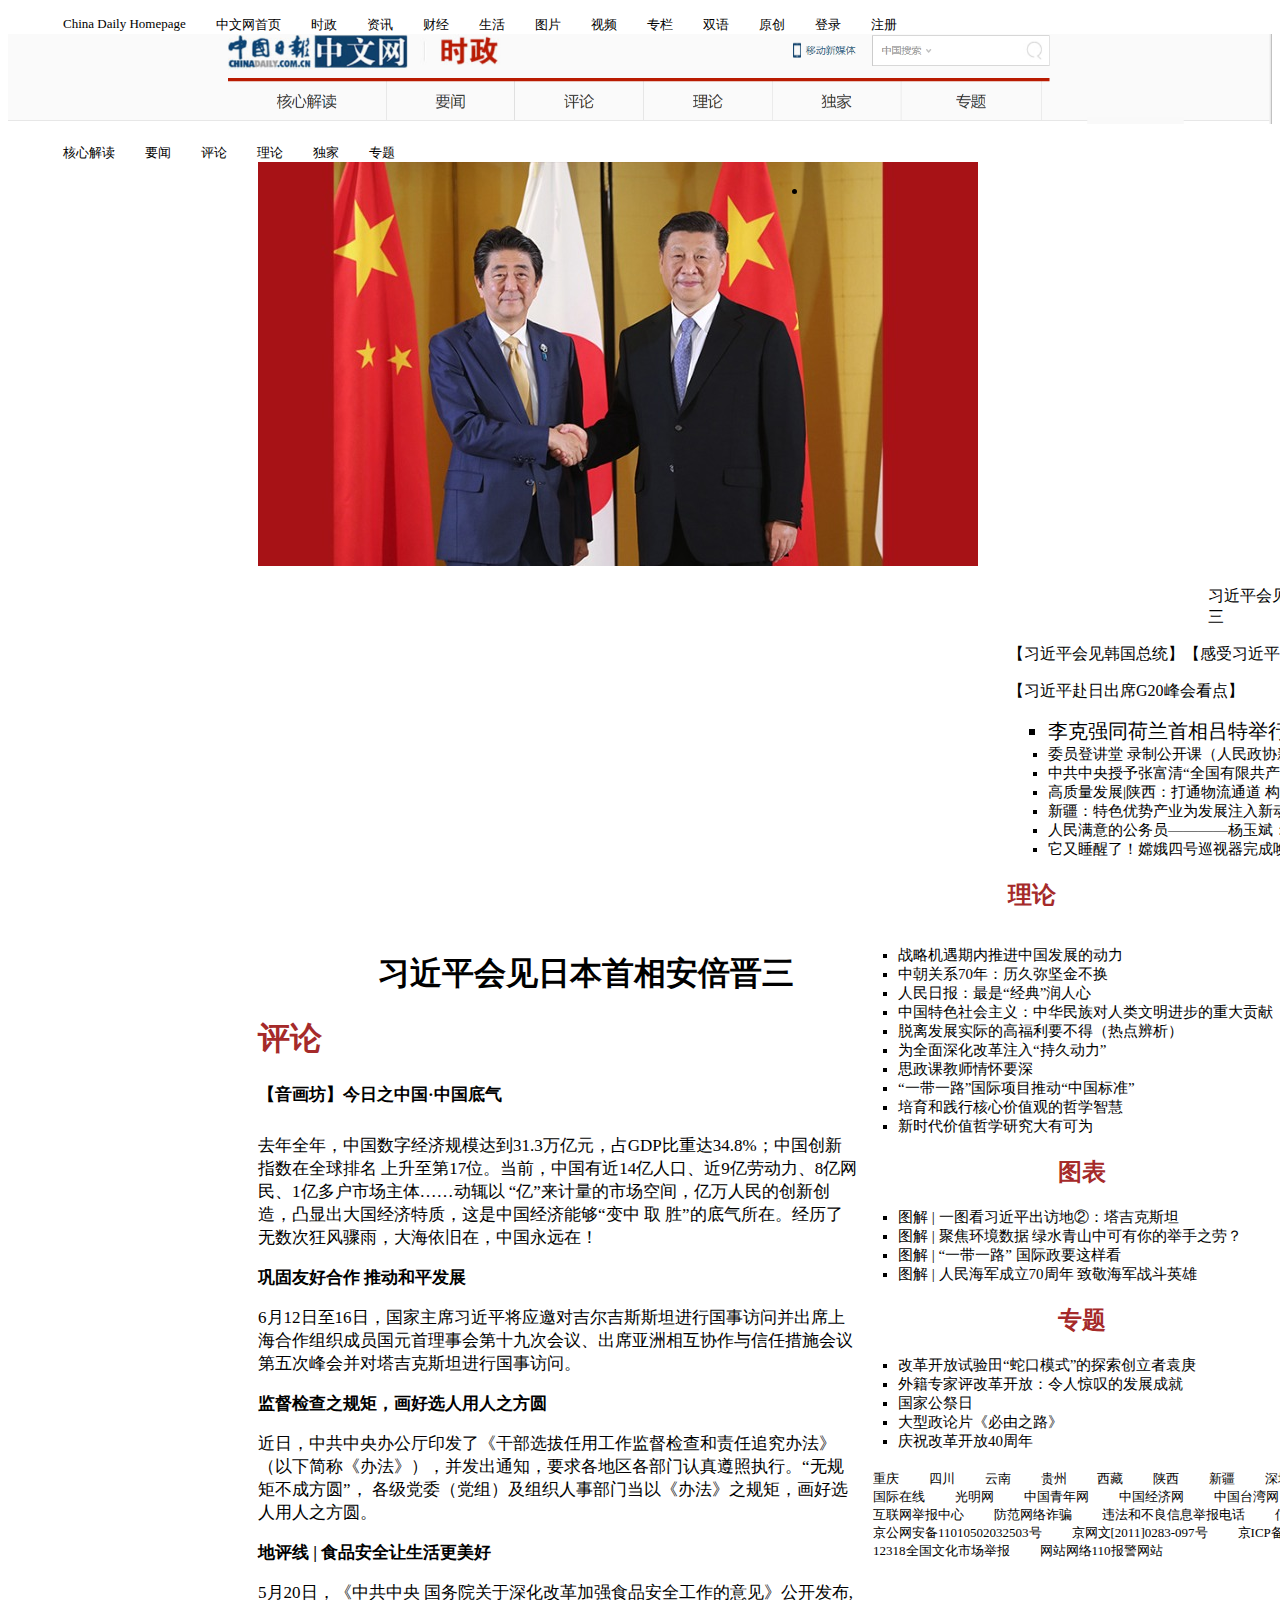
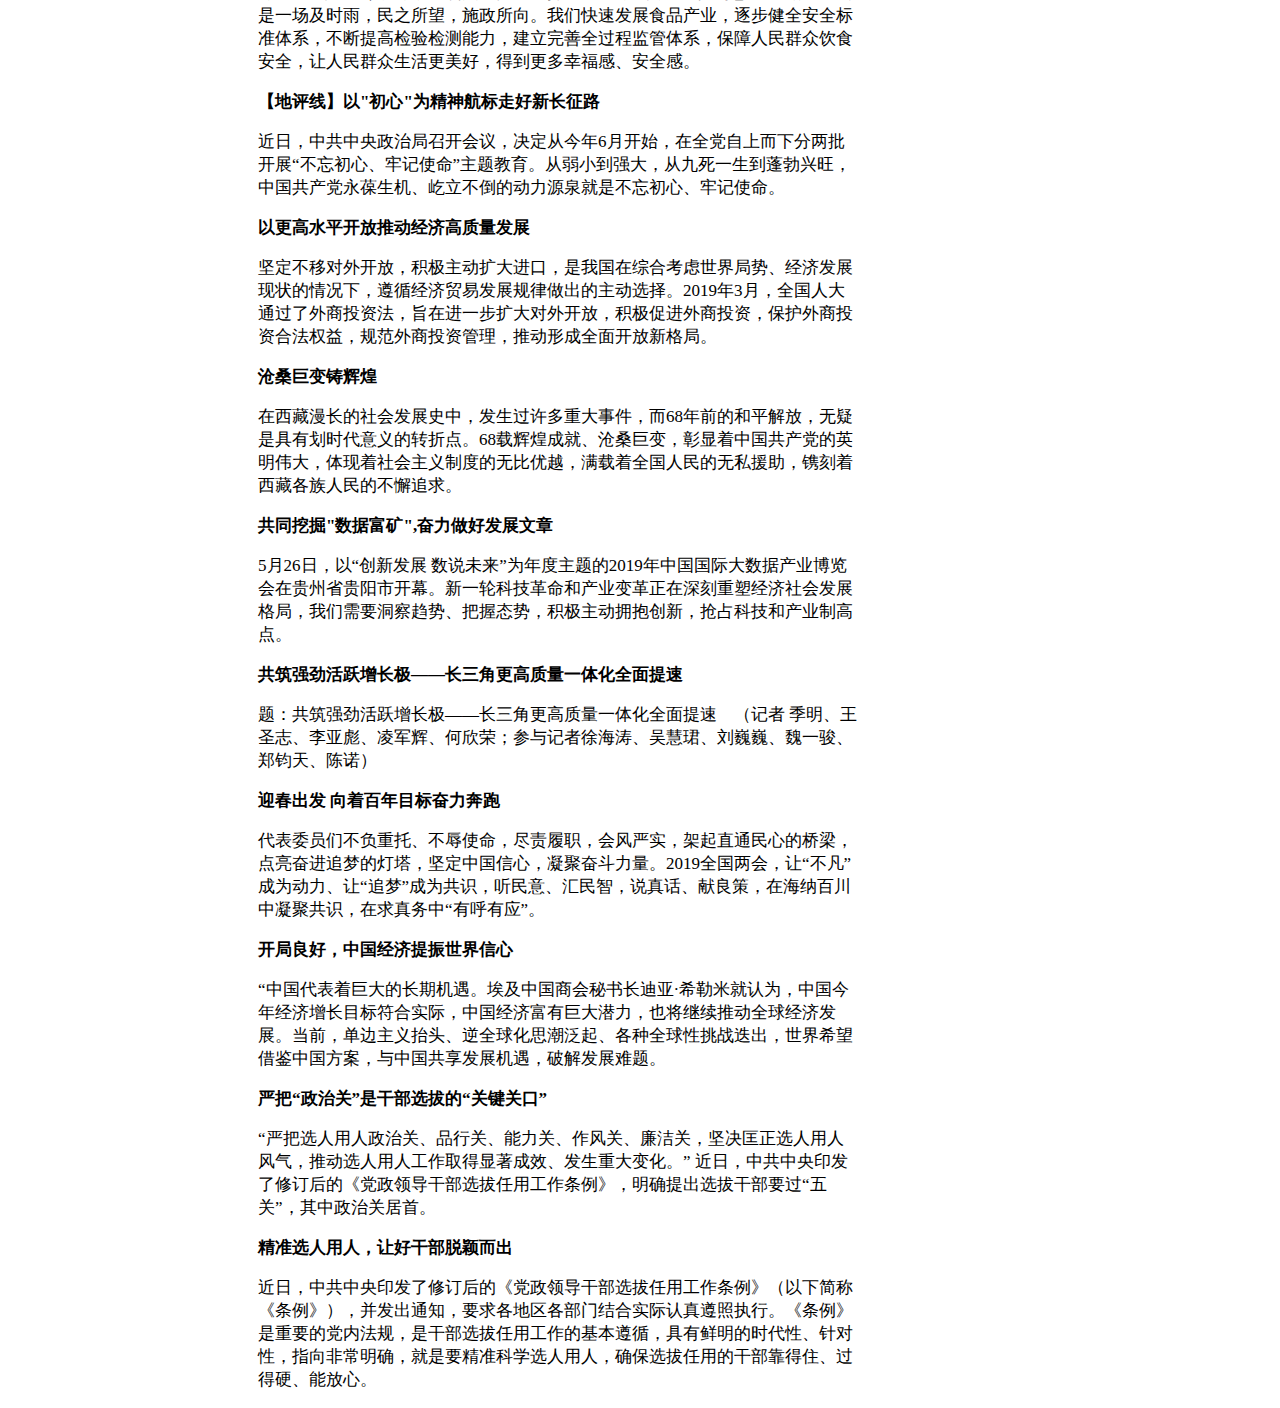
<file: content-5.html>
<!DOCTYPE html>
<html lang="en">
<head>
    <meta charset="UTF-8">
    <meta name="viewport" content="width=device-width, initial-scale=1.0">
    <meta http-equiv="X-UA-Compatible" content="ie=edge">
    <title>时政频道-中国日报网</title>
    <style type="text/css">
    .list{
        list-style-type: none;
        font-size: 13px;
        float: left;
        margin-left: 15px;
        margin-right:15px;
        padding: 0
        }
    .tip{
        list-style-type: square;
        font-size: 15px;
        margin-left:0px;
    }
    .ul{
        margin: 0px;
        padding: 0px;
    }
    .p{
        font-size: 17px;
        margin-bottom: 200px;
        margin-left: 800px;
    }
    .two{
        font-size: 17px;
        margin-left: 200px;
    }
    .three{
        font-size: 2
        0px;
        margin-left: 200px;
    }
    .tupian{
        width: 100%;
    }
    .four{
        list-style-type: none;
        font-size: 13px;
        float: left;
        margin-left: 15px;
        margin-right: 15px;
        padding: 0
    }
    </style>
</head>
<body>
    <ul style="background-color: gray">
        <li class="list">China Daily Homepage</li>
        <li class="list">中文网首页</li>
        <li class="list">时政</li>
        <li class="list">资讯</li>
        <li class="list">财经</li>
        <li class="list">生活</li>
        <li class="list">图片</li>
        <li class="list">视频</li>
        <li class="list">专栏</li>
        <li class="list">双语</li>
        <li class="list">原创</li>
     </ul>
     <ul>
         <li class="list">登录</li>
         <li class="list">注册</li>
     </ul>
     <img src="./image/捕获.PNG" alt="" class="tupian">
    <ul>
        <li class="list">核心解读</li>
        <li class="list">要闻</li>
        <li class="list">评论</li>
        <li class="list">理论</li>
        <li class="list">独家</li>
        <li class="list">专题</li>
    </ul>
    <div style="width: 1200px;" id="main">
        <div id="left" style="width: 700px; float: left ;margin-right: 100px">
            <img src="./5d155363a3108375e19c8496.jpeg" alt="" style="margin-left: 250px">
          
        </div>
        <div id="right" style="width: 400px;float:left;margin-left: 1000px ">
             <p class="three">习近平会见日本首相安倍晋三</p>
             <p >【习近平会见韩国总统】【感受习近平繁忙的“外交月”】</p>
             <p >【习近平赴日出席G20峰会看点】</p>
             <ul>
                 <li class="tip" style="font-size: 20px">李克强同荷兰首相吕特举行会谈</li>
                 <li class="tip">委员登讲堂 录制公开课（人民政协新实践）</li>
                 <li class="tip">中共中央授予张富清“全国有限共产党员”称号</li>
                 <li class="tip">高质量发展|陕西：打通物流通道 构筑开放高地</li>
                 <li class="tip">新疆：特色优势产业为发展注入新动能</li>
                 <li class="tip">人民满意的公务员————杨玉斌：海岛守护人</li>
                 <li class="tip">它又睡醒了！嫦娥四号巡视器完成唤醒设置</li>
             </ul>
             <h2 style="color: brown">理论</h2>
        </div>
    </div>
    
    </div>
    <div id="main" style="width: 1600px">
    <div style="width:800px ;float: left;margin-left: 50px" id="left ">
        <h1 strong style="margin-left: 320px"> 习近平会见日本首相安倍晋三</h1>
         <h1 style="color: brown;" class="three">评论</h1>
         <h1 class="two">【音画坊】今日之中国·中国底气</h1>
          <p class="two" style="float: left">去年全年，中国数字经济规模达到31.3万亿元，占GDP比重达34.8%；中国创新指数在全球排名
          上升至第17位。当前，中国有近14亿人口、近9亿劳动力、8亿网民、1亿多户市场主体……动辄以
          “亿”来计量的市场空间，亿万人民的创新创造，凸显出大国经济特质，这是中国经济能够“变中
          取 胜”的底气所在。经历了无数次狂风骤雨，大海依旧在，中国永远在！</p>
         <h1 class="two">巩固友好合作 推动和平发展</h1>
         <p class="two">6月12日至16日，国家主席习近平将应邀对吉尔吉斯斯坦进行国事访问并出席上海合作组织成员国元首理事会第十九次会议、出席亚洲相互协作与信任措施会议第五次峰会并对塔吉克斯坦进行国事访问。</p>
         <h1 class="two">监督检查之规矩，画好选人用人之方圆</h1>
         <p class="two">近日，中共中央办公厅印发了《干部选拔任用工作监督检查和责任追究办法》（以下简称《办法》），并发出通知，要求各地区各部门认真遵照执行。“无规矩不成方圆”， 各级党委（党组）及组织人事部门当以《办法》之规矩，画好选人用人之方圆。 </p>
         <h1 class="two">地评线 | 食品安全让生活更美好</h1>
         <p class="two">5月20日，《中共中央 国务院关于深化改革加强食品安全工作的意见》公开发布,是一场及时雨，民之所望，施政所向。我们快速发展食品产业，逐步健全安全标准体系，不断提高检验检测能力，建立完善全过程监管体系，保障人民群众饮食安全，让人民群众生活更美好，得到更多幸福感、安全感。</p>
         <h1 class="two">【地评线】以"初心"为精神航标走好新长征路</h1>
         <p class="two">近日，中共中央政治局召开会议，决定从今年6月开始，在全党自上而下分两批开展“不忘初心、牢记使命”主题教育。从弱小到强大，从九死一生到蓬勃兴旺，中国共产党永葆生机、屹立不倒的动力源泉就是不忘初心、牢记使命。</p>
         <h1 class="two">以更高水平开放推动经济高质量发展</h1>
         <p class="two">坚定不移对外开放，积极主动扩大进口，是我国在综合考虑世界局势、经济发展现状的情况下，遵循经济贸易发展规律做出的主动选择。2019年3月，全国人大通过了外商投资法，旨在进一步扩大对外开放，积极促进外商投资，保护外商投资合法权益，规范外商投资管理，推动形成全面开放新格局。</p>
         <h1 class="two">沧桑巨变铸辉煌</h1>
         <p class="two">在西藏漫长的社会发展史中，发生过许多重大事件，而68年前的和平解放，无疑是具有划时代意义的转折点。68载辉煌成就、沧桑巨变，彰显着中国共产党的英明伟大，体现着社会主义制度的无比优越，满载着全国人民的无私援助，镌刻着西藏各族人民的不懈追求。</p>
         <h1 class="two">共同挖掘"数据富矿",奋力做好发展文章</h1>
          <p class="two">5月26日，以“创新发展 数说未来”为年度主题的2019年中国国际大数据产业博览会在贵州省贵阳市开幕。新一轮科技革命和产业变革正在深刻重塑经济社会发展格局，我们需要洞察趋势、把握态势，积极主动拥抱创新，抢占科技和产业制高点。</p>
          <h1 class="two">共筑强劲活跃增长极——长三角更高质量一体化全面提速</h1>
         <p class="two">题：共筑强劲活跃增长极——长三角更高质量一体化全面提速　（记者 季明、王圣志、李亚彪、凌军辉、何欣荣；参与记者徐海涛、吴慧珺、刘巍巍、魏一骏、郑钧天、陈诺）</p>
         <h1 class="two">迎春出发 向着百年目标奋力奔跑</h1>
         <p class="two">代表委员们不负重托、不辱使命，尽责履职，会风严实，架起直通民心的桥梁，点亮奋进追梦的灯塔，坚定中国信心，凝聚奋斗力量。2019全国两会，让“不凡”成为动力、让“追梦”成为共识，听民意、汇民智，说真话、献良策，在海纳百川中凝聚共识，在求真务中“有呼有应”。</p>
         <h1 class="two">开局良好，中国经济提振世界信心</h1>
         <p class="two">“中国代表着巨大的长期机遇。埃及中国商会秘书长迪亚·希勒米就认为，中国今年经济增长目标符合实际，中国经济富有巨大潜力，也将继续推动全球经济发展。当前，单边主义抬头、逆全球化思潮泛起、各种全球性挑战迭出，世界希望借鉴中国方案，与中国共享发展机遇，破解发展难题。</p>
         <h1 class="two">严把“政治关”是干部选拔的“关键关口”</h1>
         <p class="two">“严把选人用人政治关、品行关、能力关、作风关、廉洁关，坚决匡正选人用人风气，推动选人用人工作取得显著成效、发生重大变化。” 近日，中共中央印发了修订后的《党政领导干部选拔任用工作条例》，明确提出选拔干部要过“五关”，其中政治关居首。</p>
         <h1 class="two">精准选人用人，让好干部脱颖而出</h1>
         <p class="two">近日，中共中央印发了修订后的《党政领导干部选拔任用工作条例》（以下简称《条例》），并发出通知，要求各地区各部门结合实际认真遵照执行。《条例》是重要的党内法规，是干部选拔任用工作的基本遵循，具有鲜明的时代性、针对性，指向非常明确，就是要精准科学选人用人，确保选拔任用的干部靠得住、过得硬、能放心。</p>
     </div>
     <div id="right " style="width: 600px;float: left;margin-right: 50px" >
        <ul>
           <li class="tip">战略机遇期内推进中国发展的动力</li>
           <li class="tip">中朝关系70年：历久弥坚金不换</li>
           <li class="tip">人民日报：最是“经典”润人心</li>
           <li class="tip">中国特色社会主义：中华民族对人类文明进步的重大贡献</li>
           <li class="tip">脱离发展实际的高福利要不得（热点辨析）</li>
           <li class="tip">为全面深化改革注入“持久动力”</li>
           <li class="tip">思政课教师情怀要深</li>
           <li class="tip">“一带一路”国际项目推动“中国标准”</li>
           <li class="tip">培育和践行核心价值观的哲学智慧</li> 
           <li class="tip">新时代价值哲学研究大有可为</li>
         </ul>
         <h2 style="color: brown;" class="three">图表</h2>
         <ul>
             <li class="tip">图解 | 一图看习近平出访地②：塔吉克斯坦</li>
             <li class="tip">图解 | 聚焦环境数据 绿水青山中可有你的举手之劳？</li>
             <li class="tip">图解 | “一带一路” 国际政要这样看</li>
             <li class="tip">图解 | 人民海军成立70周年 致敬海军战斗英雄</li>
         </ul>
         <h2 style="color: brown;" class="three">专题</h2>
         <ul>
             <li class="tip">改革开放试验田“蛇口模式”的探索创立者袁庚</li>
             <li class="tip">外籍专家评改革开放：令人惊叹的发展成就</li>
             <li class="tip">国家公祭日</li>
             <li class="tip">大型政论片《必由之路》</li>
             <li class="tip">庆祝改革开放40周年</li>
         </ul>
</div>
<div class="dibu">
         <div class="foot-lian">关于我们</span> 
          <span>联系我们</span></div>
      </div>
      <div class="foot-right">
        <div class="foot-one">
          <ul>
            <li class="four">首页</li>
            <li class="four">时政</li>
            <li class="four">资讯</li>
            <li class="four">财经</li>
            <li class="four">生活</li>
            <li class="four">图片</li>
            <li class="four">视频</li>
            <li class="four">专栏</li>
            <li class="four">双语</li>
            <li class="four">独家</li>
          </ul>
        </div>
        <div class="foot-two">
          
            <ul>
              <li class="four">地方频道：</li>
                 <li class="four">北京</li>
                <li class="four">天津</li>
                <li class="four">河北</li>
                <li class="four">山西</li>
                <li class="four">辽宁</li>
                <li class="four">吉林</li>
                <li class="four">黑龙江</li>
                 <li class="four">上海</li> 
                 <li class="four">江苏</li> 
                 <li class="four">浙江</li>
                  <li class="four">福建</li>
                <li class="four">江西</li>
                <li class="four">山东</li>
                <li class="four">河南</li>
                <li class="four">湖北</li>
                <li class="four">湖南</li>
                <li class="four">广东</li>
                <li class="four">广西</li>
                <li class="four">海南</li>
                <li class="four">重庆</li>
                <li class="four">四川</li>
                <li class="four">云南</li>
                <li class="four">贵州</li>
                <li class="four">西藏</li>
                <li class="four">陕西</li>
                <li class="four">新疆</li>
                <li class="four">深圳</li>
            </ul>
        </div>
        <div class="foot-two">
          
            <ul>
              <li>友情链接：</li>
              
                <li class="four">人民网</li>
                <li class="four">新华网</li>
                <li class="four">中国网</li>
                <li class="four">央视网</li>
                <li class="four">国际在线</li>
                <li class="four">光明网</li>
                <li class="four">中国青年网</li>
                <li class="four">中国经济网</li>
                <li class="four">中国台湾网</li>
                <li class="four">中国西藏网</li>
                <li class="four">中国新闻网</li>
                <li class="four">央广网</li>
            </ul>
          

        </div>
        <div class="foot-three">
          <div class="foot-three-left"></div>
          <div class="foot-three-right">
            <ul>
              <li class="four">互联网举报中心</li>
              <li class="four">防范网络诈骗</li>
              <li class="four">违法和不良信息举报电话</li>
              <li class="four">信息网络传播视听节目许可证0108263号</li>
              <li class="four">京公网安备11010502032503号</li>
              <li class="four">京网文[2011]0283-097号</li>
              <li class="four">京ICP备13028878号-6</li>
              <li class="four">12300电信用户申诉受理中心</li>
              <li class="four">12318全国文化市场举报</li>
              <li class="four">网站网络110报警网站</li>
            </ul>
          </div>
     </div>
  <span style="margin-bottom: 15px">中国日报网版权说明：凡注明来源为“中国日报网：XXX（署名）”，除与中国日报网签署内容授权协议的网站外，其他任何网站或单位未经允许禁止转载、使用，违者必究。如需使用，请与010-84883777联系；凡本网注明“来源：XXX（非中国日报网）”的作品，均转载自其它媒体，目的在于传播更多信息，其他媒体如需转载，请与稿件来源方联系，如产生任何问题与本网无关。</span>
  <span style="margin-bottom: 15px">版权保护：本网登载的内容（包括文字、图片、多媒体资讯等）版权属中国日报网（中报国际文化传媒（北京）有限公司）独家所有使用。 未经中国日报网事先协议授权，禁止转载使用。给中国日报网提意见：cdoffice@chinadaily.com.cn</span>
</body>

</html>
</file>
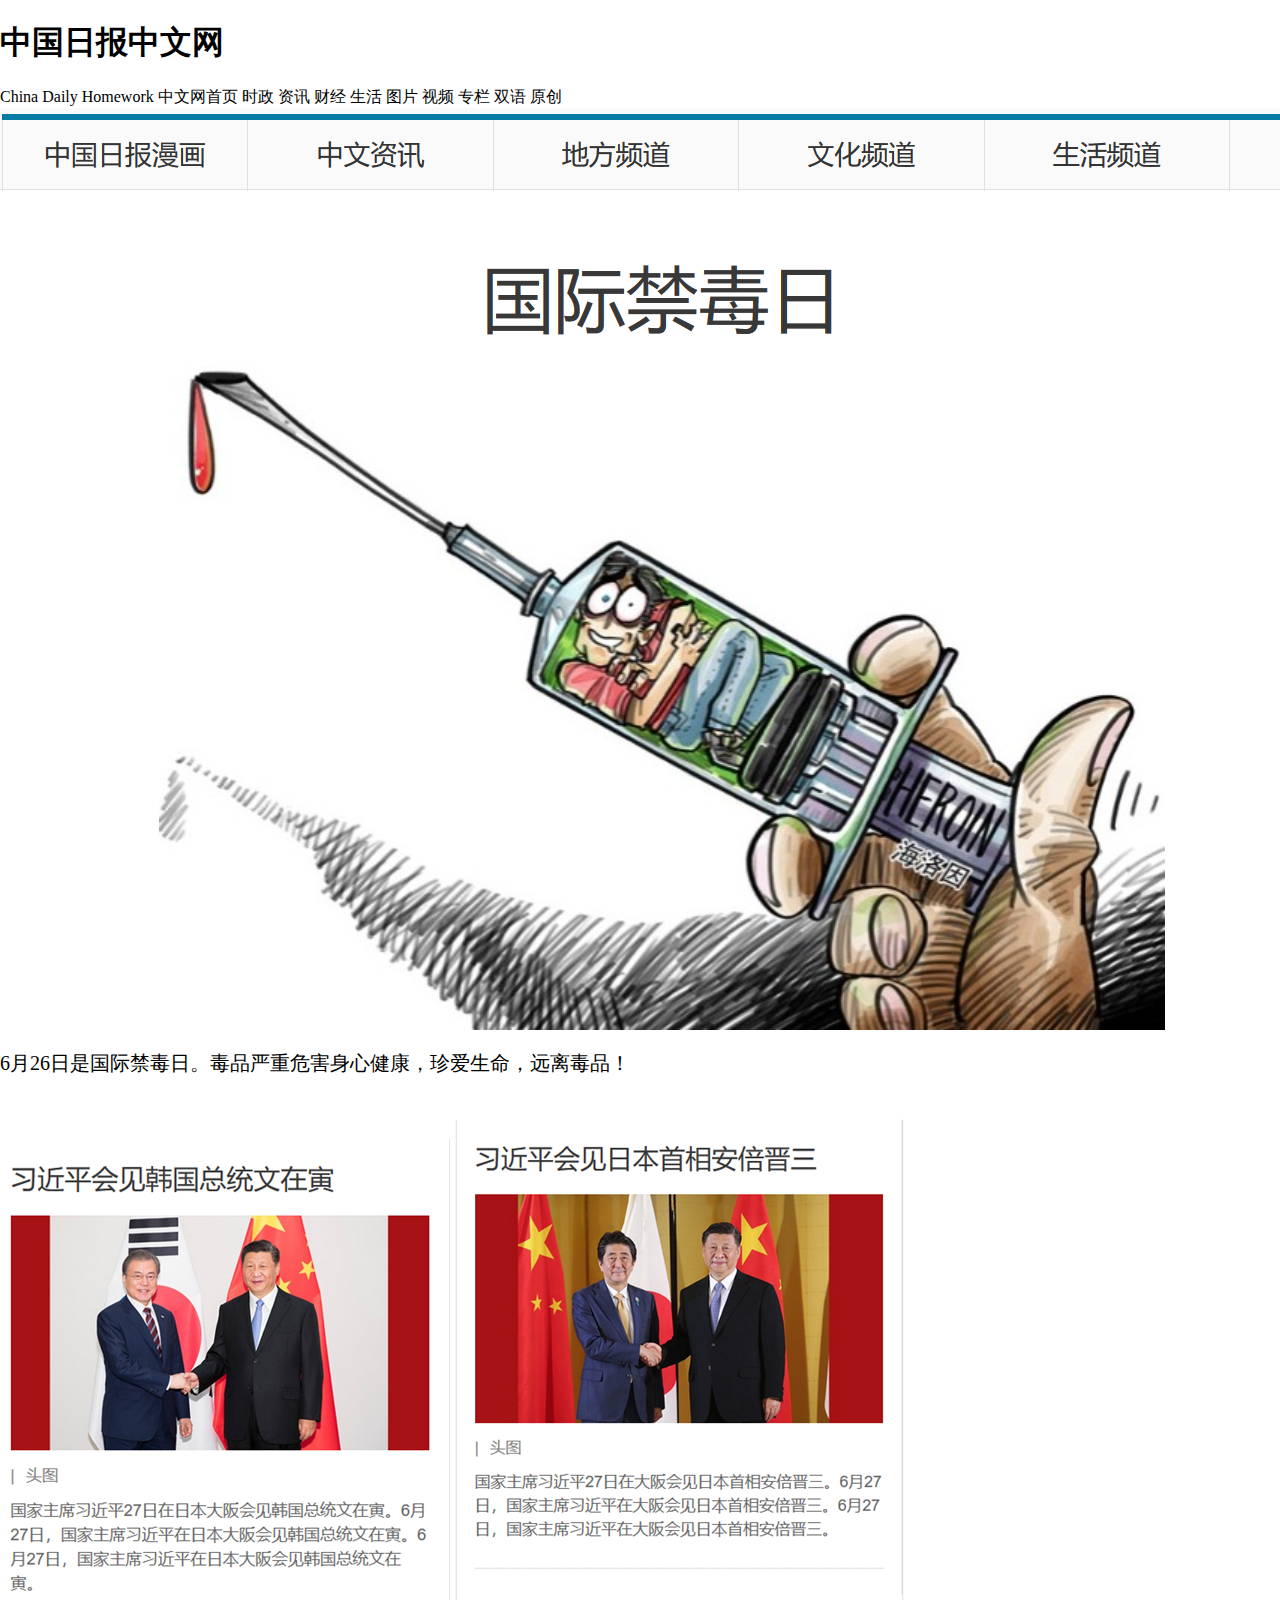
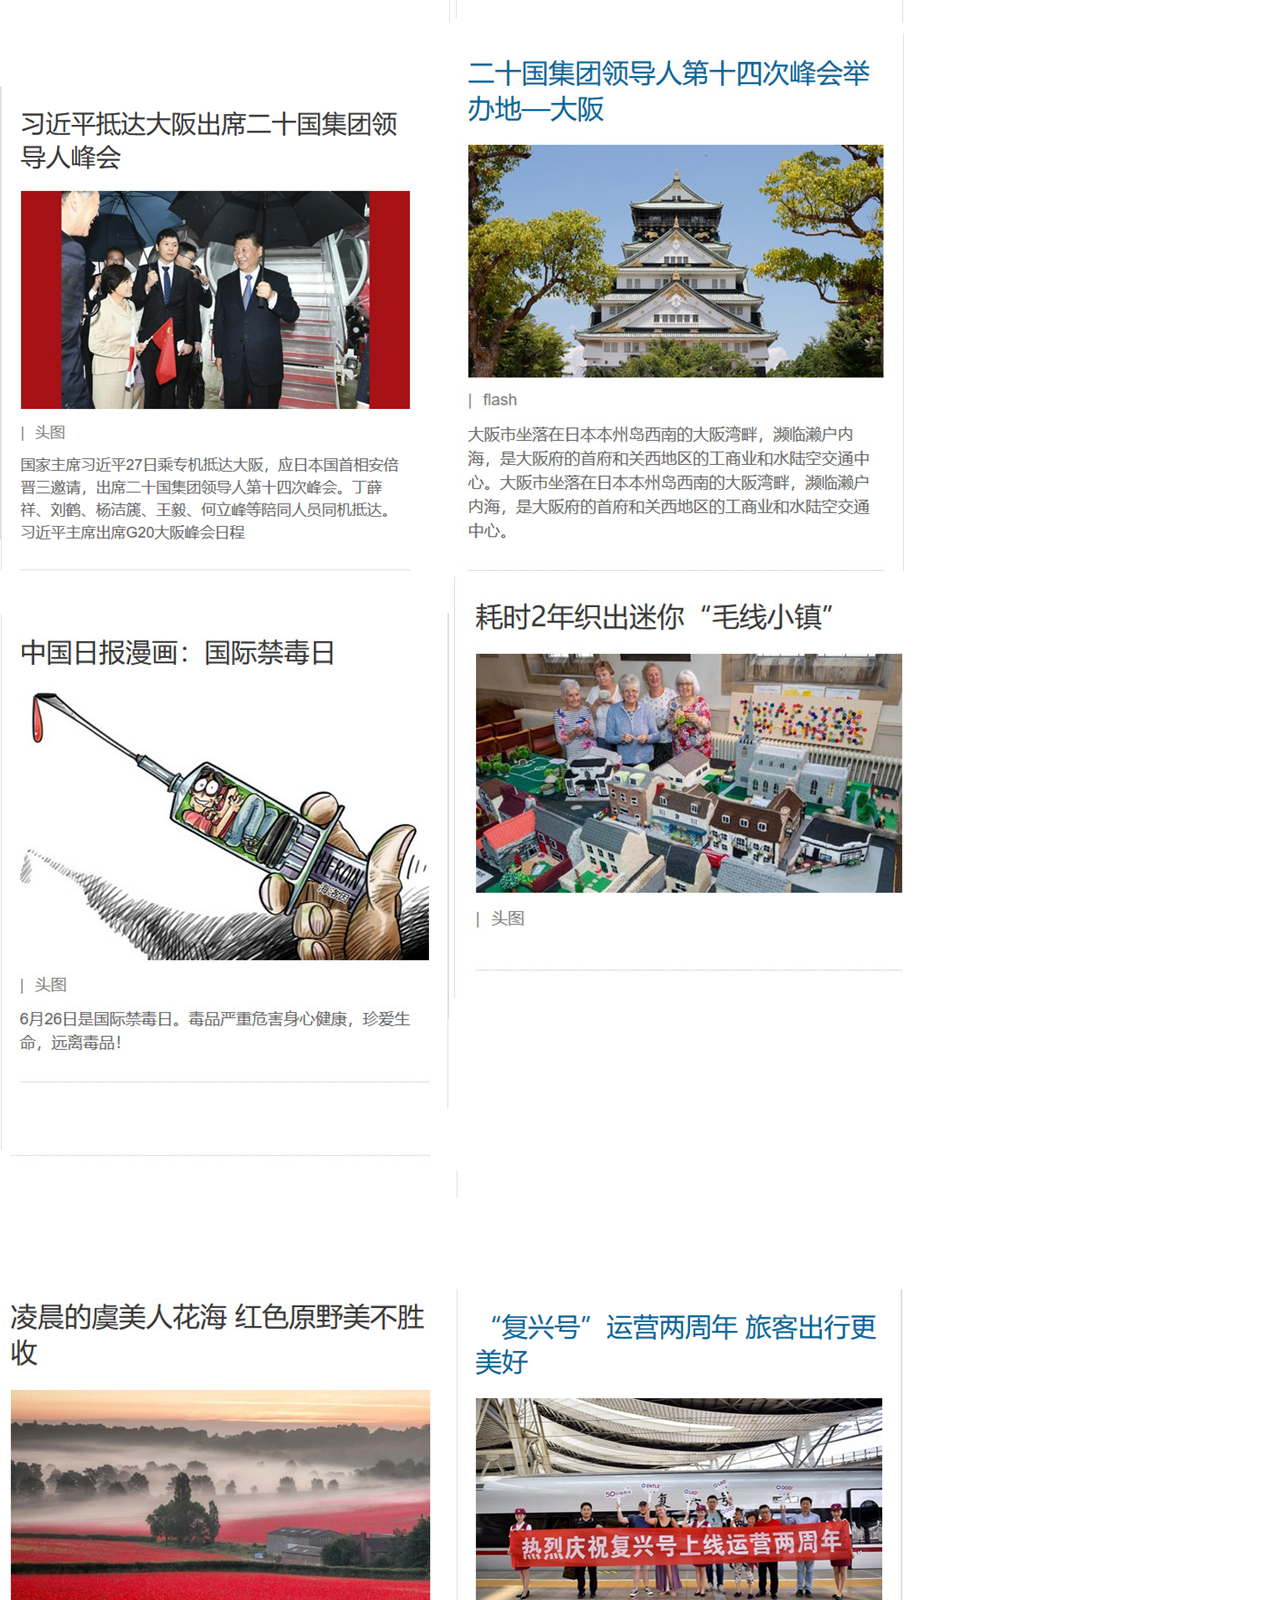
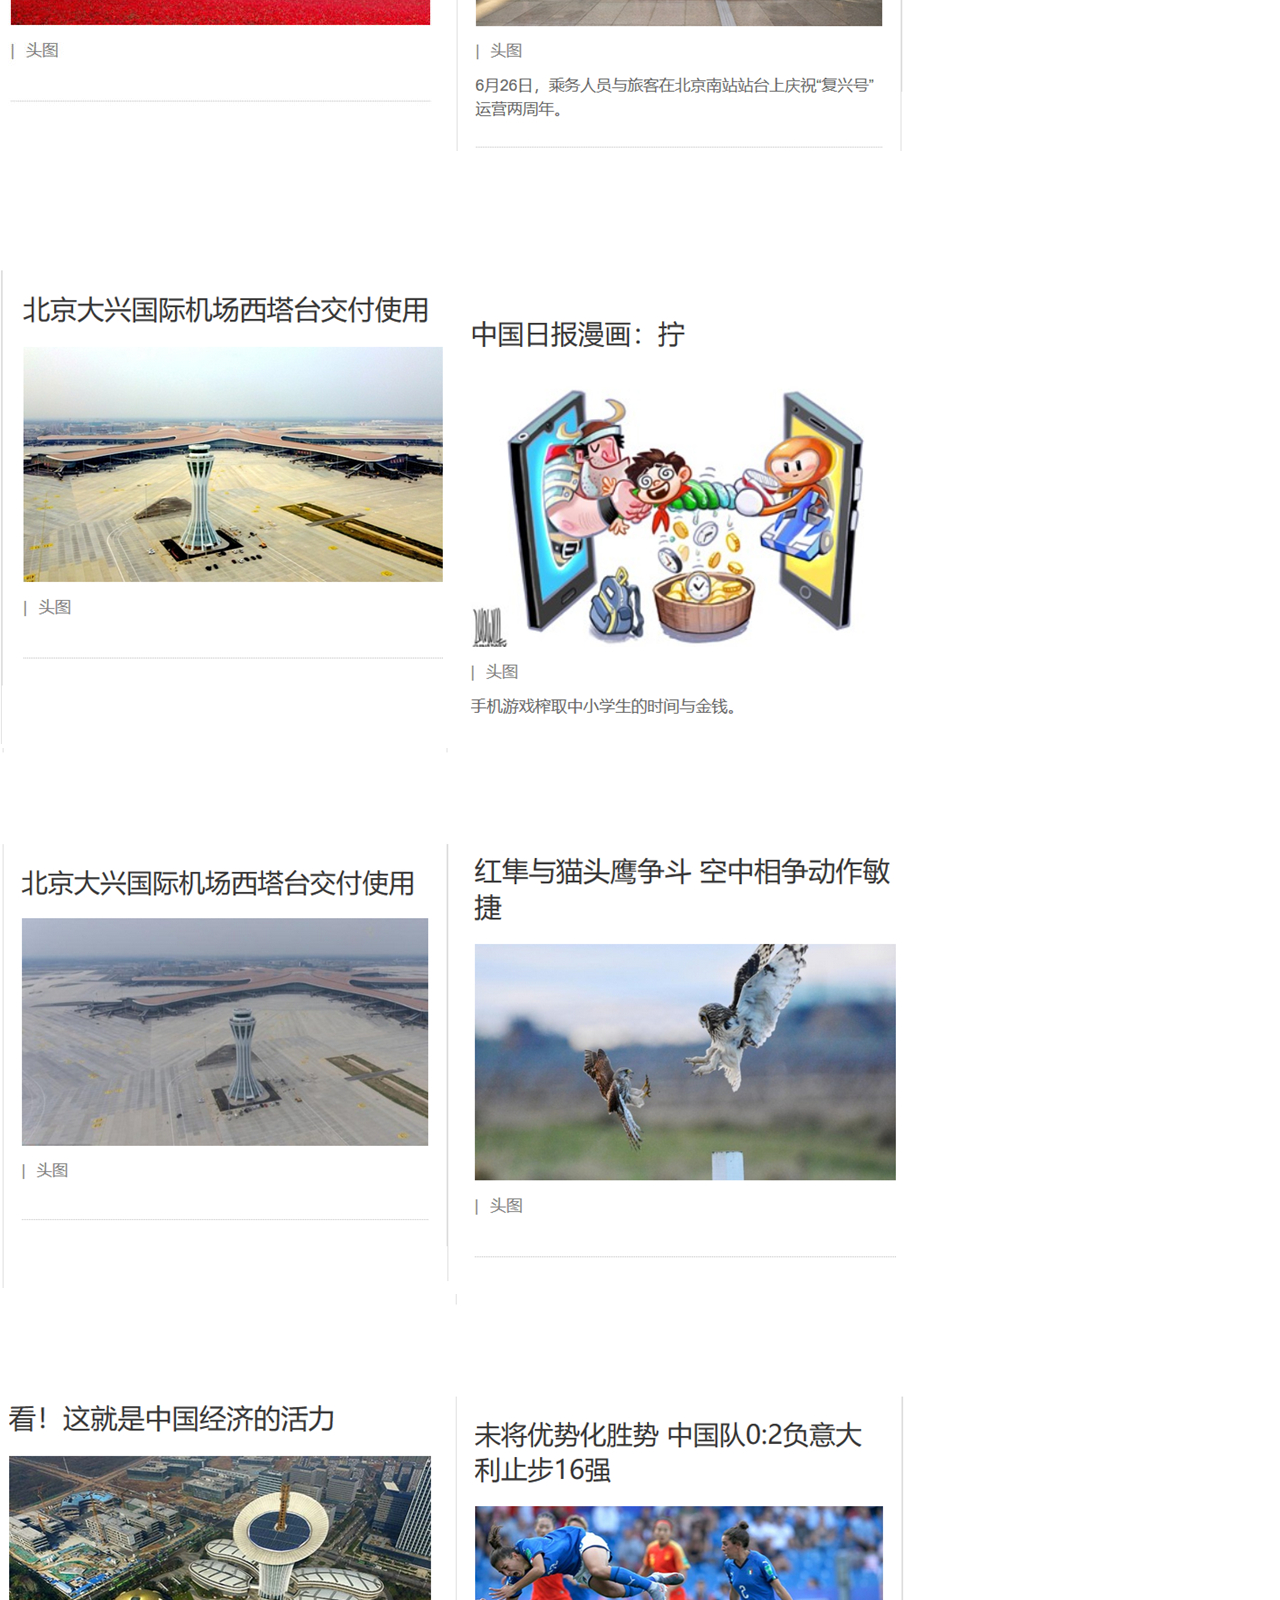
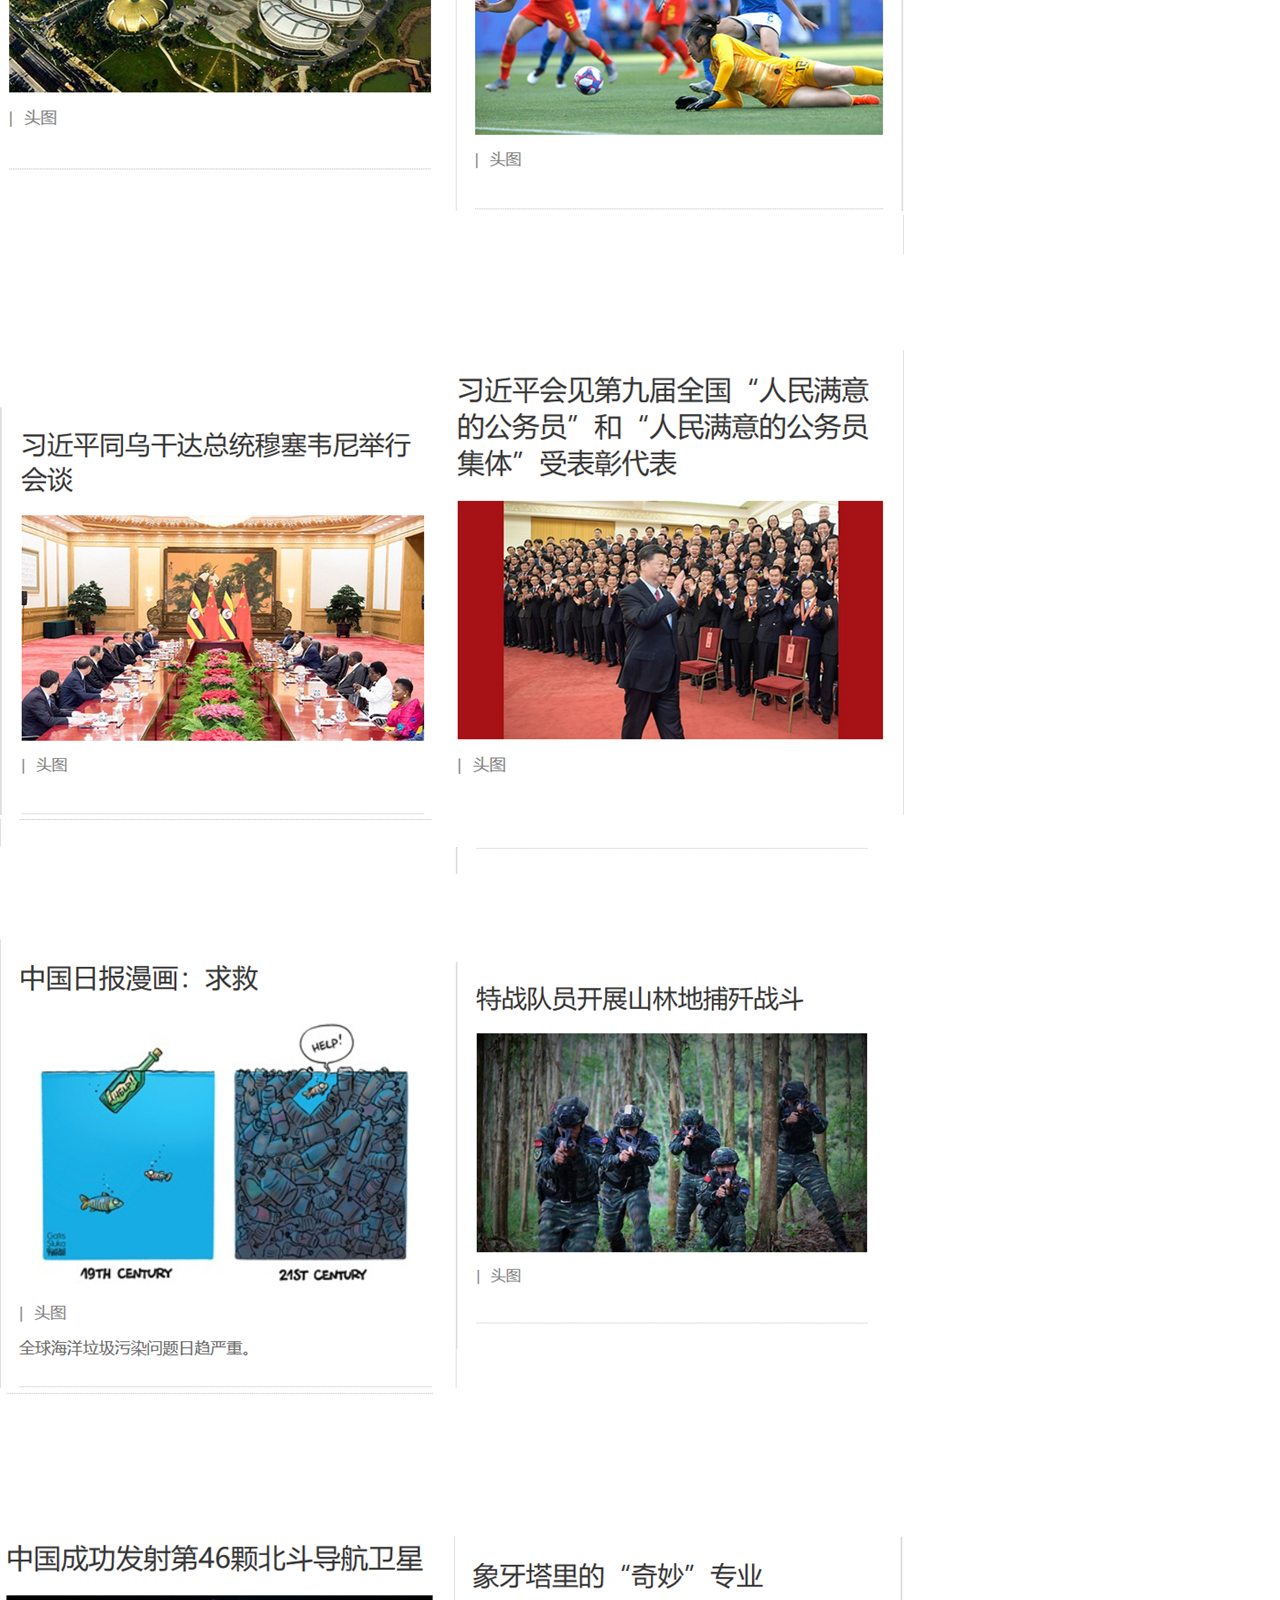
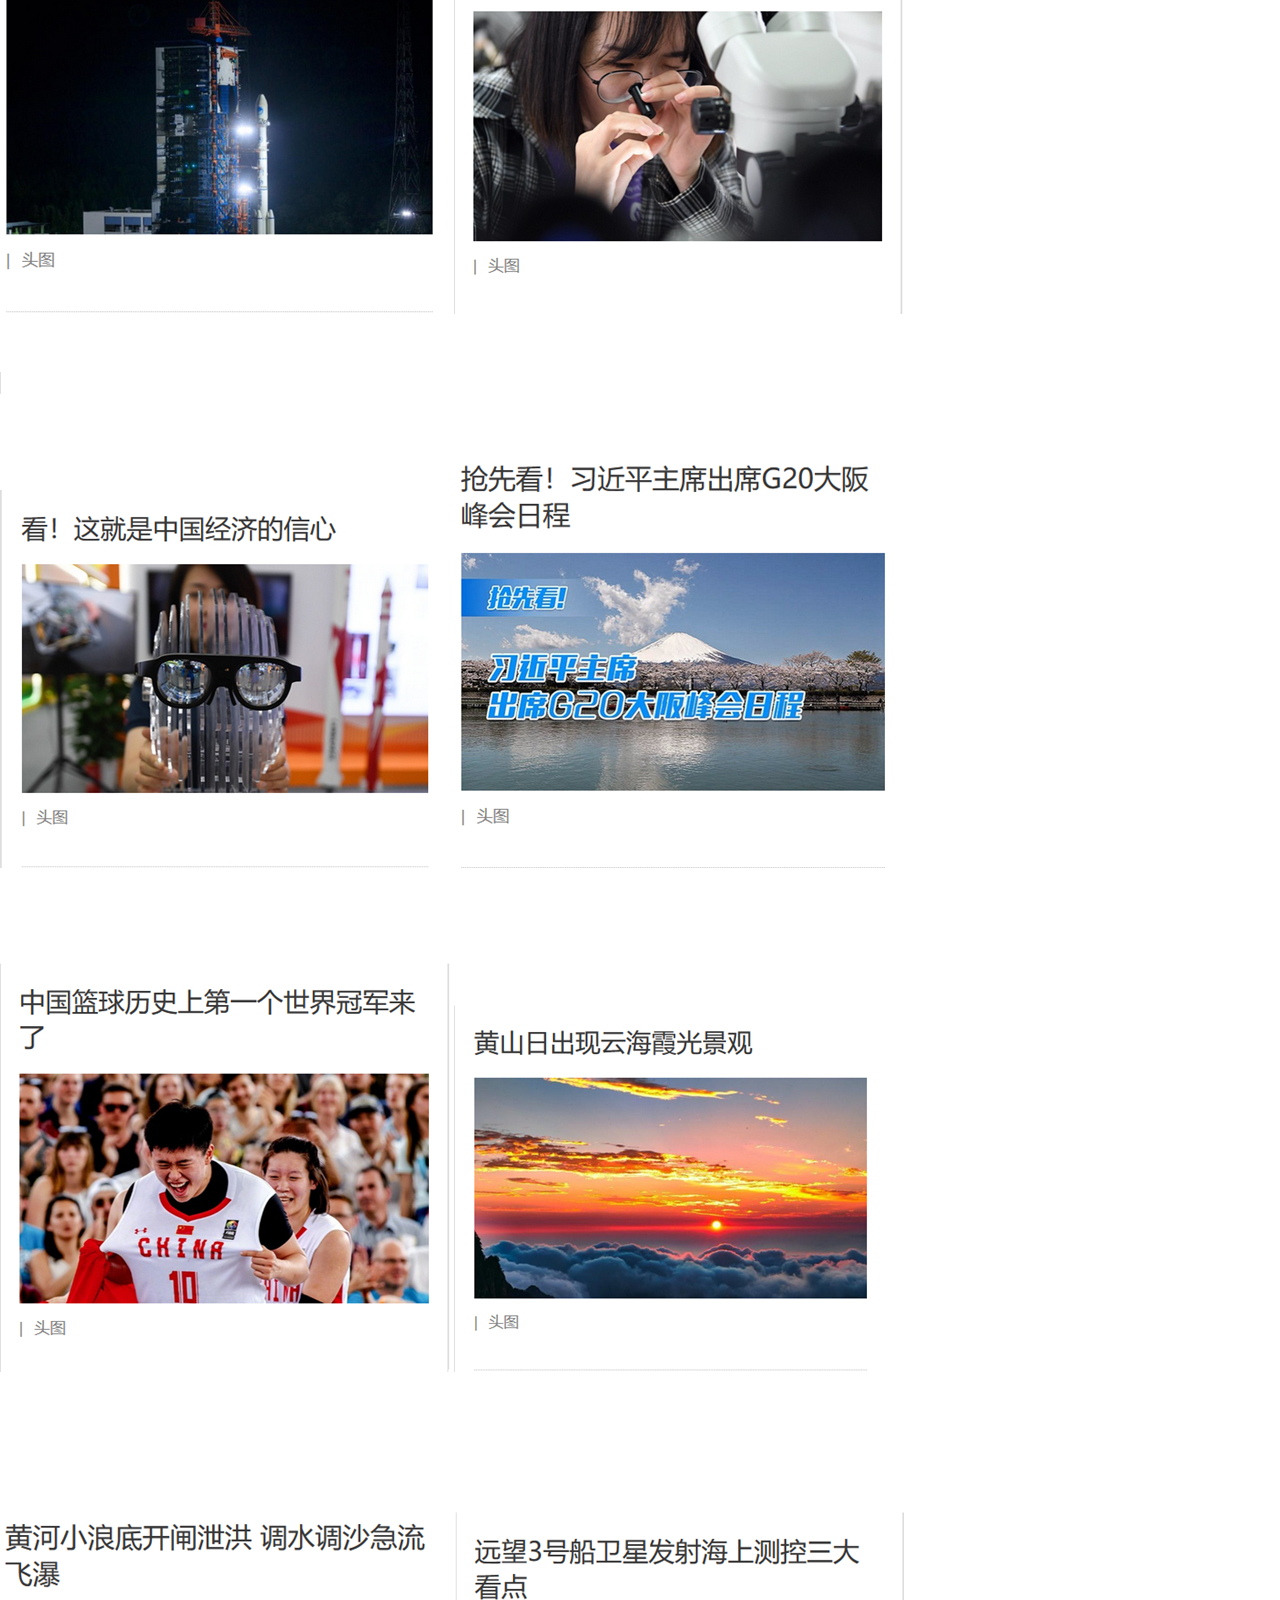
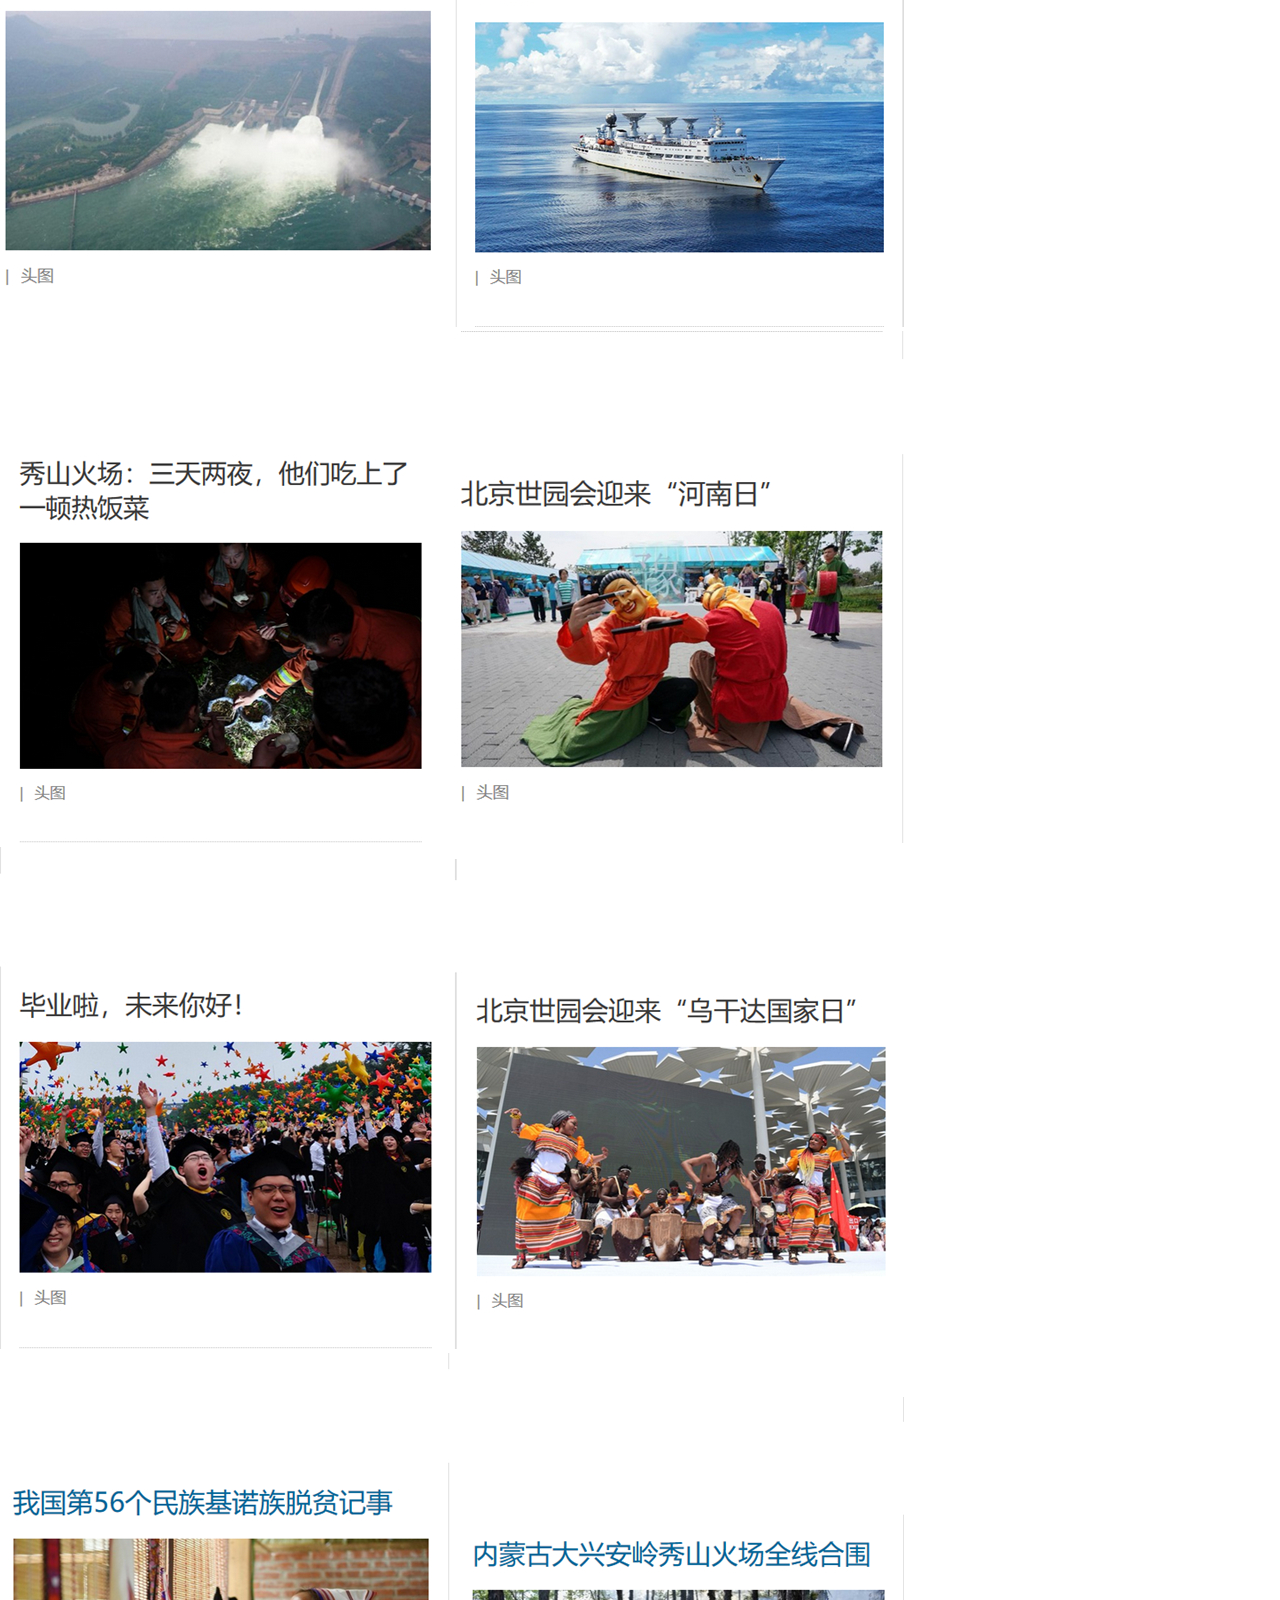
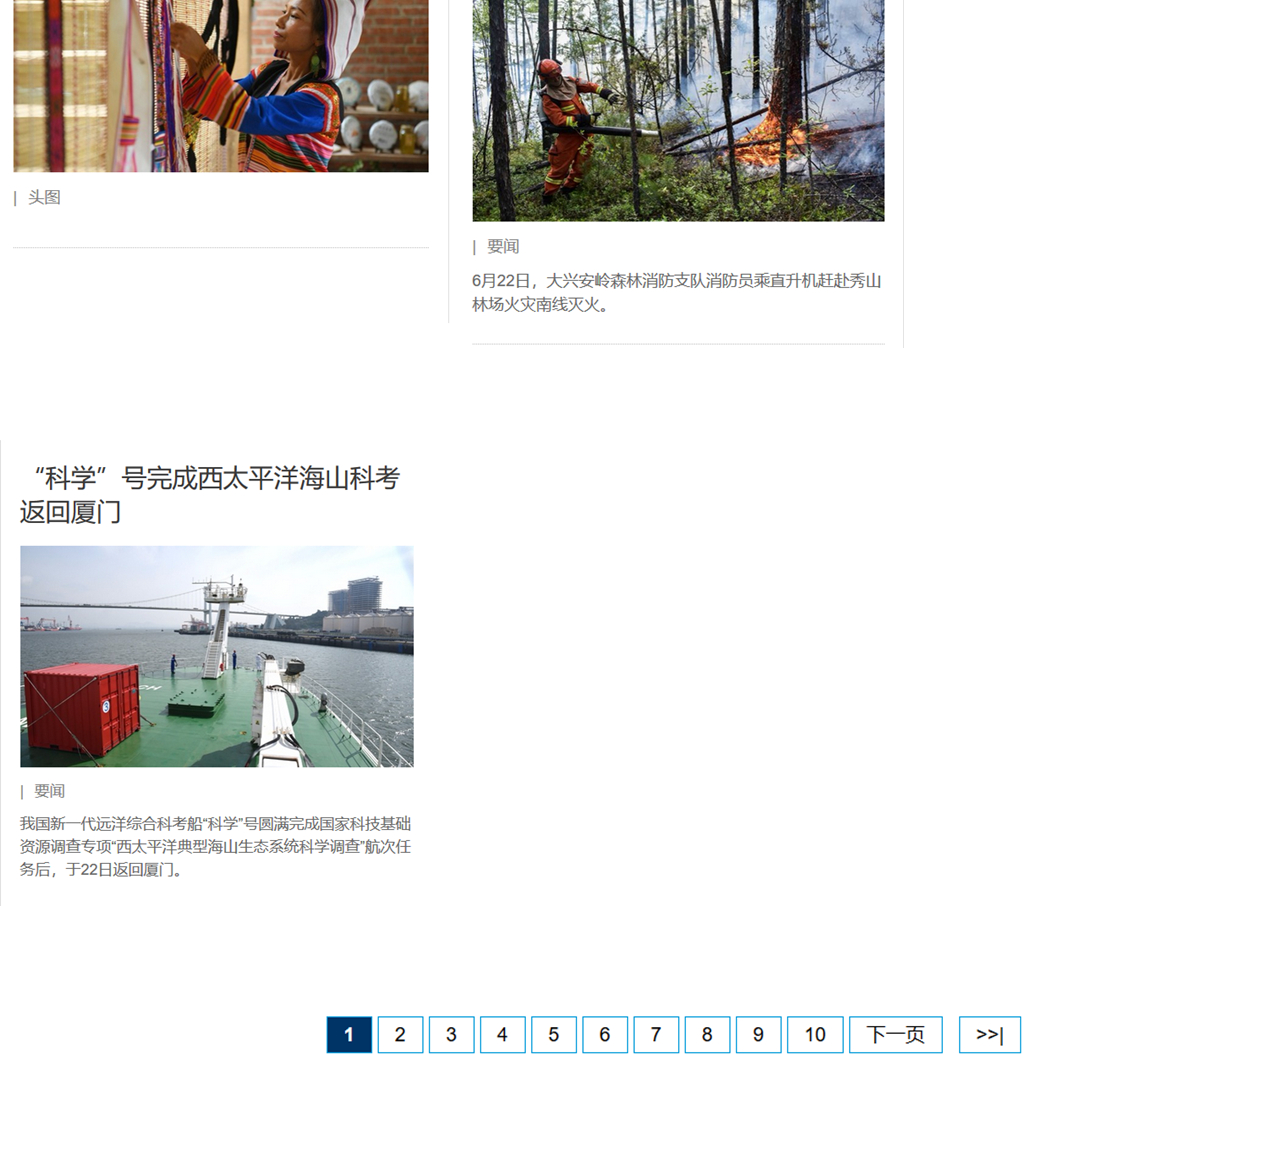
<file: content-7.html>
<!DOCTYPE html>
<html lang="en">
<head>
    <meta charset="UTF-8">
    <meta name="viewport" content="width=device-width, initial-scale=1.0">
    <meta http-equiv="X-UA-Compatible" content="ie=edge">
    <title>图片</title>
</head>
<body>
        <style>
                <!--
                p{
                    color:black;
                    font-weight:bold;
                    font-size:200px;
                }
                </style>
    <div class="tophui">
    <div class="tophui-cont">
    <h1>中国日报中文网</h1>
    <div class="pingdaolink">
    <div class="pingdao-left">
            <style>
                    <!--
                        p{
                            color:black;
                            font-weight:bold;
                            font-size:20px;
                            letter-spacing: 50px;
                        } 
                    -->
                    </style>
        <ul>
            <span>China Daily Homework</span>
            <span>中文网首页</span>
            <span>时政</span>
            <span>资讯</span>
            <span>财经</span>
            <span>生活</span>
            <span>图片</span>
            <span>视频</span>
            <span>专栏</span>
            <spam>双语</span>
            <span>原创</span>
        </ul>
    </div>
    <style>
    
        body,ul{
            margin:0;
            padding:0;
        }
        ul{
            list-style:none;
        }
        .products {
            width:1024px;
            background-color:#ededed;
        }
        .products:after {
            content:"";
            display:block;
            clear:both;
        }
        /*(1024px-4*6px)/5=200px*/
        .products >li{
            float:left;
            height:100px;
            width:200px;
            margin-right:12px;
            margin-bottom:6px;
            background-color:teal;
        }
        .products >li:nth-child(5n){
            margin-right:6px;
        }
    </style>
    <img src="./image/zhu1.jpg" alt="">
    <img src="./image/zhu2.jpg" alt="">
    <div style="font-size:20px;">6月26日是国际禁毒日。毒品严重危害身心健康，珍爱生命，远离毒品！</div>
    <div class="add-pot"></div>
    <h3><a target="_blank" shape="rect" 二十国集团领导人第十四次峰会举办地大阪></a></h3>
    <img src="./image/1.jpg" alt="">
    <span><img src="./image/2.jpg" alt=""></span>
    <span><img src="./image/3.jpg" alt=""></span>
    <img src="./image/4.jpg" alt="">
    <span><img src="./image/5.jpg" alt=""></span>
    <span><img src="./image/6.jpg" alt=""></span>
    <img src="./image/7.jpg" alt="">
    <span><img src="./image/8.jpg" alt=""></span>
    <span><img src="./image/9.jpg" alt=""></span>
    <img src="./image/10.jpg" alt="">
    <span><img src="./image/11.jpg" alt=""></span>
    <span><img src="./image/12.jpg" alt=""></span>
    <img src="./image/13.jpg" alt="">
    <span><img src="./image/14.jpg" alt=""></span>
    <span><img src="./image/15.jpg" alt=""></span>
    <img src="./image/16.jpg" alt="">
    <span><img src="./image/17.jpg" alt=""></span>
    <span><img src="./image/18.jpg" alt=""></span>
    <img src="./image/19.jpg" alt="">
    <span><img src="./image/20.jpg" alt=""></span>
    <span><img src="./image/21.jpg" alt=""></span>
    <img src="./image/22.jpg" alt="">
    <span><img src="./image/23.jpg" alt=""></span>
    <span><img src="./image/24.jpg" alt=""></span>
    <img src="./image/25.jpg" alt="">
    <span><img src="./image/26.jpg" alt=""></span>
    <span><img src="./image/27.jpg" alt=""></span>
    <img src="./image/28.jpg" alt="">
    <span><img src="./image/29.jpg" alt=""></span>
    <span><img src="./image/30.jpg" alt=""></span>
    <img src="./image/31.jpg" alt="">
    <span><img src="./image/32.jpg" alt=""></span>
    <span><img src="./image/33.jpg" alt=""></span>
    <img src="./zhu3.jpg" alt="">
</body>
</html>
</file>
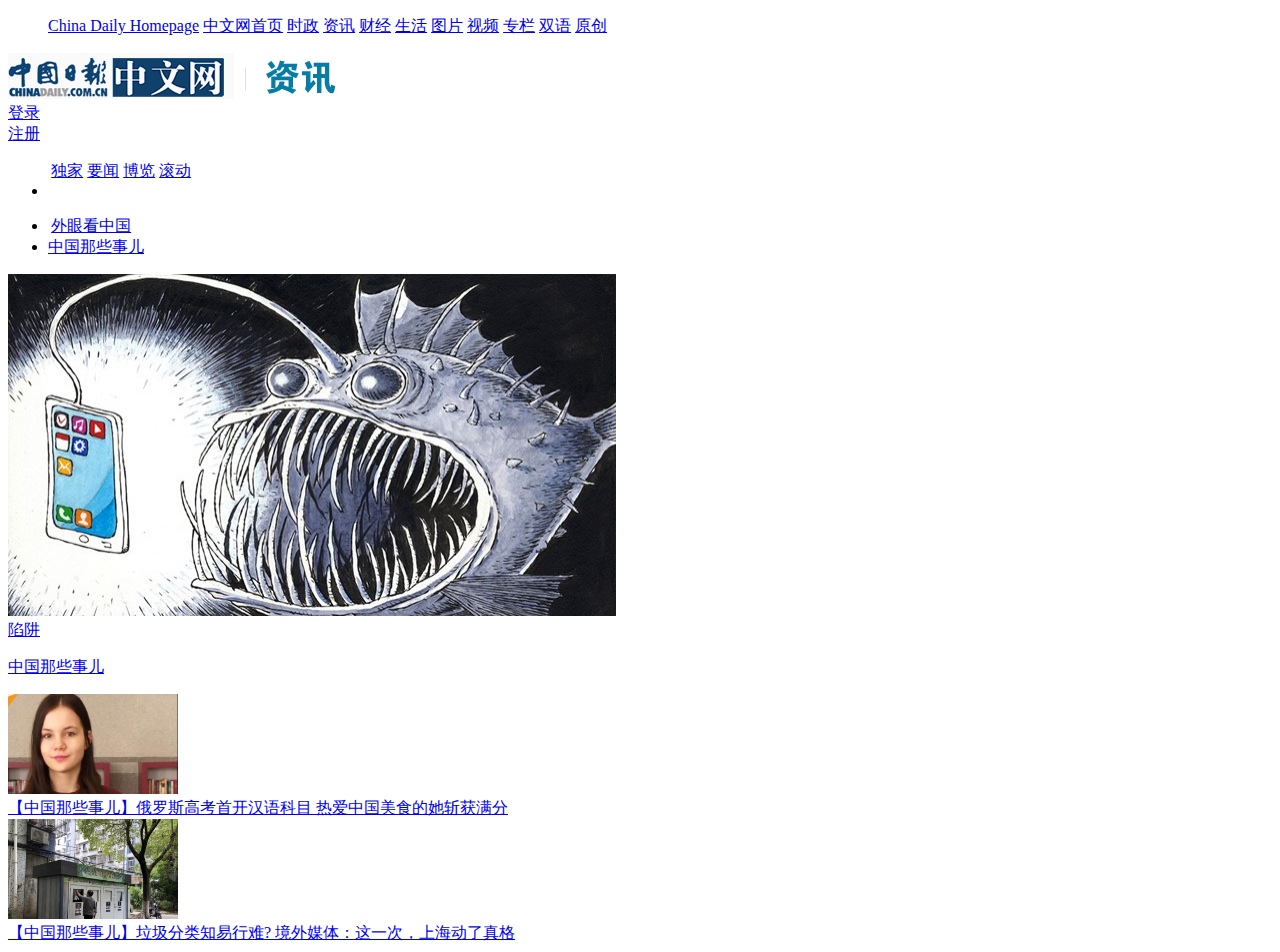
<file: content-8.html>
<!DOCTYPE html>
<html lang="en">
<head>
    <style>
              .header {background-color: coral}
                .header > div {height: 100px; }
                .header > div {
                    background-color: beige;
                    width: 200px;
                }
    </style>
    <meta charset="UTF-8">
    <meta name="viewport" content="width=device-width, initial-scale=1.0">
    <meta http-equiv="X-UA-Compatible" content="ie=edge">
    <title>中文资讯-中国日报网</title>
</head>
<body>
<!--灰色背景-->
<div class="tophui">
    <div class="tophui-cont">
        <!--频道页导航-->
        <div class="pingdaolink">
            <!--左边导航-->
            <div class="pingdao-lef">
                <ul>
                    <span><a href="//www.chinadaily.com.cn/" target="_blank">China Daily Homepage</a></span>
                    <span><a href="//cn.chinadaily.com.cn/" target="_blank">中文网首页</a></span>
                    <span><a href="//china.chinadaily.com.cn/" target="_blank">时政</a></span>
                    <span><a href="//world.chinadaily.com.cn/" target="_blank">资讯</a></span>
                    <span><a href="//caijing.chinadaily.com.cn/" target="_blank">财经</a></span>
                    <span><a href="//fashion.chinadaily.com.cn/" target="_blank">生活</a></span>
                    <span><a href="//pic.chinadaily.com.cn/" target="_blank">图片</a></span>
                    <span><a href="//kan.chinadaily.com.cn/" target="_blank">视频</a></span>
                    <span><a href="//column.chinadaily.com.cn/" target="_blank">专栏</a></span>
                    <span><a href="//language.chinadaily.com.cn/" target="_blank">双语</a></span>
                    <span style="border:none;"><a href="//cn.chinadaily.com.cn/yuanchuang/" target="_blank">原创</a></span>
                </ul>

            </div>
            <img src="./image/zixun.png" alt="">
<!--右侧注册登录-->
<script type="text/javascript"></script>
<div class="pingdao-ri">
    <div class="lo-ri-to" id="successCallBack">
        <div class="lo-rig-to">
            <div class="lo-ri-two">
                <a href="javascript:GetUrl();" id="login1001">登录</a>
            </div>
        </div class="lo-ri-two">
        <a href="//usercenter.chinadaily.com.cn/regist" target="_blank" id="login1002">注册</a>
    </div>
</div>
    </div>
</div>
        </div>
    </div>
</div>
<div class="sub_nav">
    <ul>
        <span>
            <a target="_blank" style="padding-left: 0.2rem;" shape="rect" href="//world.chinadaily.com.cn/">独家</a>
        </span>
        <span>
            <a target="_blank" shape="rect" href="//world.chinadaily.com.cn/">要闻</a>
        </span>
        <span>
            <a target="_blank" shape="rect" href="//world.chinadaily.com.cn/">博览</a>
        </span>
        <span>
            <a target="_blank" shape="rect" href="//world.chinadaily.com.cn/">滚动</a>
        </span>
        <li class="culture">
            <a href="javascript:void(0)" class="tri" shape="rect"></a>
        </li>
    </ul>
    <ul class="nav_two">
        <li>
            <a target="_blank" style="padding-left: 0.2rem;" shape="rect" href="//world.chinadaily.com.cn/">外眼看中国</a>
        </li>
<li>
    <a target="_blank" shape="rect" href="//world.chinadaily.com.cn/">中国那些事儿</a>
</li>
    </ul>
</div>
<div class="container">
    <div class="container-left">
        <div class="left-datu">
            <div class="datu"> <a target="_blank" shape="rect" href="//.cn.chinadaily.com.cn"><img width="608" height="342" src="./image/yu.jpeg" alt=""></a></div>
            <div class="datitil"><a target="_blank" shape="rect" href="//.cn.chinadaily.com.cn">陷阱</a></div>

        </div>
<!--左边列表-->
<div class="left-liebiao">
</div>
    </div>

</div>
<body>
<!--右边-->
<div class="container-right">
    <div class="right-zhuanlan">
<!--横杆标题-->
<div class="heng-biao3">
<!--中国咨询-中国那些事儿-资讯-->
<p>
    <a target="_blank" shape="rect" href="world.chinadaily.com.cn">中国那些事儿</a>
</p>
</div>
<!--中文咨询-中国那些事儿-资讯-->
<div class="hui-zhuan">
<div class="zhuan-left"><a target="_blank" shape="rect" href="//cn.chinadaily.com.cn/"><img width="170" height="100" src="./image/nvren1.jpeg" alt=""></a>
</div>
<div class="zhuan-right"><a target="_blank" shape="rect" href="//cn.chinadaily.com.cn/">【中国那些事儿】俄罗斯高考首开汉语科目  热爱中国美食的她斩获满分</a></div>
</div>
    </div>
    <div class="hui-zhuan">
        <div class="zhuan-left"><a target="_blank" shape="rect" href="//cn.chinadaily.com.cn/.html"><img width="170" height="100" src="./image/1234567.jpeg" /></a>
        </div>
        <div class="zhuan-right"><a target="_blank" shape="rect" href="//cn.chinadaily.com.cn/.html">【中国那些事儿】垃圾分类知易行难? 境外媒体：这一次，上海动了真格</a></div>
      </div>
    
</div>

    
</body>
</html>
</file>
<file: css/contet-1.css>
body {
    margin: 0;
  }
 
  a {
    text-decoration: none;
    color: #333333;
  }
.logo{border-bottom: 2px solid #ededed;margin-bottom: 6px}
  ul {
    margin: 0;
    padding: 0;
    list-style: none;
  }
  .top_nav::after {
    content: "";
    display: block;
    clear: both;
  }
  .top_nav{
    text-align: center;
    margin-left: 8%;
  }
  .top_nav > li {
    position: relative;
    float: left;
    width: 160px;
    text-align: center;
    border-right: 2px solid #ededed;
    line-height: 2em;
    font-size: 24px;
  }
  .top_nav > li:hover  {
    background-color: #524eaf;
  }
  .top_nav > li:last-child {
    border-right: 0;
  }
  .top_nav > li > ul  {
    display: none;
  }
  .top_nav > li:hover > ul {
    display: block;
    top: 100%;
    position: absolute;
  }
  .top_nav > li:hover > ul > li {
    width: 160px;
    background-color: rgb(111, 163, 240);
    border-bottom:  1px solid #ffffff;
  }
  .toutiao{font-size: 43px
  }
  .toutiao{font-weight: 800}
  .yaowen{
    font-size: 16px
  }
 .wrapper-left {
   margin-top: 30px;
   width: 700px;
   height: 100px;
   margin-left: 20%;
   float: left;
   margin-bottom: 30px;
   }
   .wrapper-right{ 
  width: 400px;
  height: 100px;
   float: left;
   margin-top: 30px;
   margin-bottom: 30px;
   }
   .wrapper-left::after {
    content: "";
    clear: both;
  }  
   .wrapper-right::after {
    content: "";
    clear: both;
  }
.rightfloat{
  position: fixed;
  float: left;
  margin-left: 1600px;
  clear: both;
}
.rightfloat >img{
    margin-top: 62px;
}
.rightfloat >img:hover{
border-width: 10px;
}
.content-left{
     float: left;
     margin-left: 16%;
     width: 800px;
     }
 .content-left>p{
font-size: 38px;
margin-top: 5px;
border-bottom:  1px solid #8a8787;
      }
.content-left>div{
  border-bottom:  1px solid #8a8787;
}
.content-left>div>h2{
  width: 500px;
  float: left;
}
.content-left>div::after{
  content: "";
  display: block;
  clear: both;
}  
.content-left>div>p{
width: 480px;
float: left;
}
.jiuzheng{width: 800px}
.div>img{
 padding: 331px; 
}
.content-left>div>img{
float: right;
margin-bottom: 8px;
margin-top: 8px
}

 .content-right{
    float: left;
   width: 400px;
margin-left: 40px;}

.content-right{line-height: 2em}
 .content-right>span{
   font-size: 24px；
 }
 .content-right>span:nth-child(1){
   font-size: 33px;}
   .bottom{
     margin-top: 10px;
   }
</file>
<file: css/content-2.css>
#t1{
    border: 1px solid #ccc;
    font-size: 30px;
}
#t2{
    border: 1px solid #ccc;
    font-size: 30px;
}
#t3{
    border: 1px solid #ccc;
    font-size: 30px;
}
#t4{
    border: 1px solid #ccc;
    font-size: 30px;
}
#t5{
    border: 1px solid #ccc;
    font-size: 30px; 
}
</file>
<file: css/content-4.css>
* 重置样式 */
html {
  font-size: 14px;
  color: #333333;
}
body {
  margin: 0;
}
ul,h1,h2,h3 {
  margin: 0;
  padding: 0;
}
ul {
  list-style: none;
}
a {
  color: #333333;
  text-decoration: none;
}

.wrapper {
  width: 1200px;
  margin: 0 auto;
}
/* 快捷导航 */
.fast_nav {
  font-size: 10px;
  border-bottom: 1px solid #ededed;
}
.fast_nav> .wrapper::after {
  content:"";
  display: block;
  clear: both;
}
.fast_nav .nav {
  float: left;
}
.fast_nav .nav >ul > li{
  float: left;
  width: 50px;
  text-align: center;
  line-height: 3em;
  cursor: pointer;
}
.fast_nav .nav >ul > li:hover {
  color: #279f5a;
}

.fast_nav .other {
  float: right;
  line-height: 3em;
}
.fast_nav .other>span:nth-child(1) {
  padding: 0 10px;
  border-right: 1px solid #ededed;
}

/* 顶部导航 */
.top_nav {
}
.top_nav > .wrapper::after {
  display: block;
  content: "";
  clear: both;
}
/*导航栏*/
.linksMenuOut{
	margin:0px auto;
	padding:0px;
	width:1200px;
}
.linksMenu{
	padding:0px;
	width:990px;
	height:60px;
	*height:80px;
}
.navLink{
	margin:20px 0px 0px 0px;
	padding:0px;
	width: 990px;
	height: 33px;
	z-index:999;
	list-style-type:none;
}
.navLink li{
	margin:0px;
	position: relative;
	float: left;
	font-size: 18px;
    font-family: "微软雅黑";
}
.navLink li a{ 
	margin: 0px 0px 0px 0px;
	padding: 0px 30px;
	text-decoration: none;
	display: block;
	font-size: 18px;
	font-family: "微软雅黑";
	color: #333;
	border-right: 2px solid #CCCCCC;
	line-height:33px;
}
.navLink li a:hover {
    background:#0F416B;
	color:#fff;
}
.navLink li .nav-w {
	margin:0px 0px 0px 0px;
	padding:0px;
	z-index:21;
	position:absolute;
	display:none;
	overflow:hidden;
	background:#0F416B;
	border-right:none;
	opacity:0.9;
	filter:alpha(opacity=90);
}
.navLink li:hover a{ 
    background:#0F416B;
	color:#fff;
}
.navLink li .section-nav1{ padding:0px; height:auto; overflow: hidden;}
.navLink li .section-nav1 ul {
	margin:0px;
	padding:0px;
	list-style-type:none;
	position:static;
	padding:0px;
	margin:0px;
	width:98px;
	overflow:hidden;
}
.navLink li .section-nav1 ul li {
	margin:0px;
	padding:0px;
	position:static;
	padding:0px;
	margin-bottom:0px;
	width:100%;
	background:none;
}
.navLink li .section-nav1 ul li a {
	padding:0px;
	line-height:33px;
	width:auto;
	display:block;
	background:none;
	float:none;
	height:auto;
	color:#fff;
	font-size:14px;
	overflow:hidden;
	cursor:pointer;
	border-right:none;
	text-align:center;
	border-top:1px solid #fff;
	font-family:"微软雅黑";
}
.navLink li .section-nav1 ul li a:hover {
	background:#2E6CA3;
	color: #fff;
}
.logo{
	margin-left: 0px;
	margin-right: 30px;
	margin-top: 10px
}
.list{
	list-style-type: none;
	font-size: 20px;
	text-align: center;
	float: left;
	margin-left: 160px;
	margin-right: 35px; 
	margin-top: 30px;
	background-color: rgb(247, 246, 245);
	 }
.photo{
	width: 1450px;
	margin-left: 150px;
	margin-right: 100px;
	margin-top: 20px;
}
.title2{
	background-color: rgb(219, 54, 13);
	font-size: 35px;
	float: initial 10px;
	text-align: center;
}
.photo1{
	margin-left: 20px;
	margin-right: 10px;
	margin-top: 20px;
}
.photo2{
	margin-top: 25px;
}
.mark1{
	font-size: 25px;
	float: left 500px;
	text-align: end;
	font-weight: 100;
}
.photo3{
	margin-top: 20px;
	margin-left: 100px;
}
.photo4{
	margin-top: 30px;
	margin-left: 500px;
}
.photou{
	margin-left: 500px;
	margin-right: 50px;
	margin-top: 20px;
	background-color: aquamarine;
}
.blocktitle{
	background-color: beige;
	text-align: center;
	font-size: 20px;
}
.block{
	background-color: beige;
	text-align: center;
	font-size: 20px;
}
.liass{
	font-size: 20px;
	background-color: darkgray;
	text-align: center;
}
.block3{
	text-align: center;
	background-color: aliceblue;
}
.blocktitle3{
	text-align: center;
	background-color: cadetblue;
}
.block4{
	background-color: aliceblue;
}
.blocktitle4{
	background-color: cadetblue;
}
.liatt{
	font-size: 20px;
	background-color: darkgray;
	text-align: center;
}
.photot{
	margin-left: 350px;
	margin-top: 35px;
	background-color: darkgray;
}
</file>
